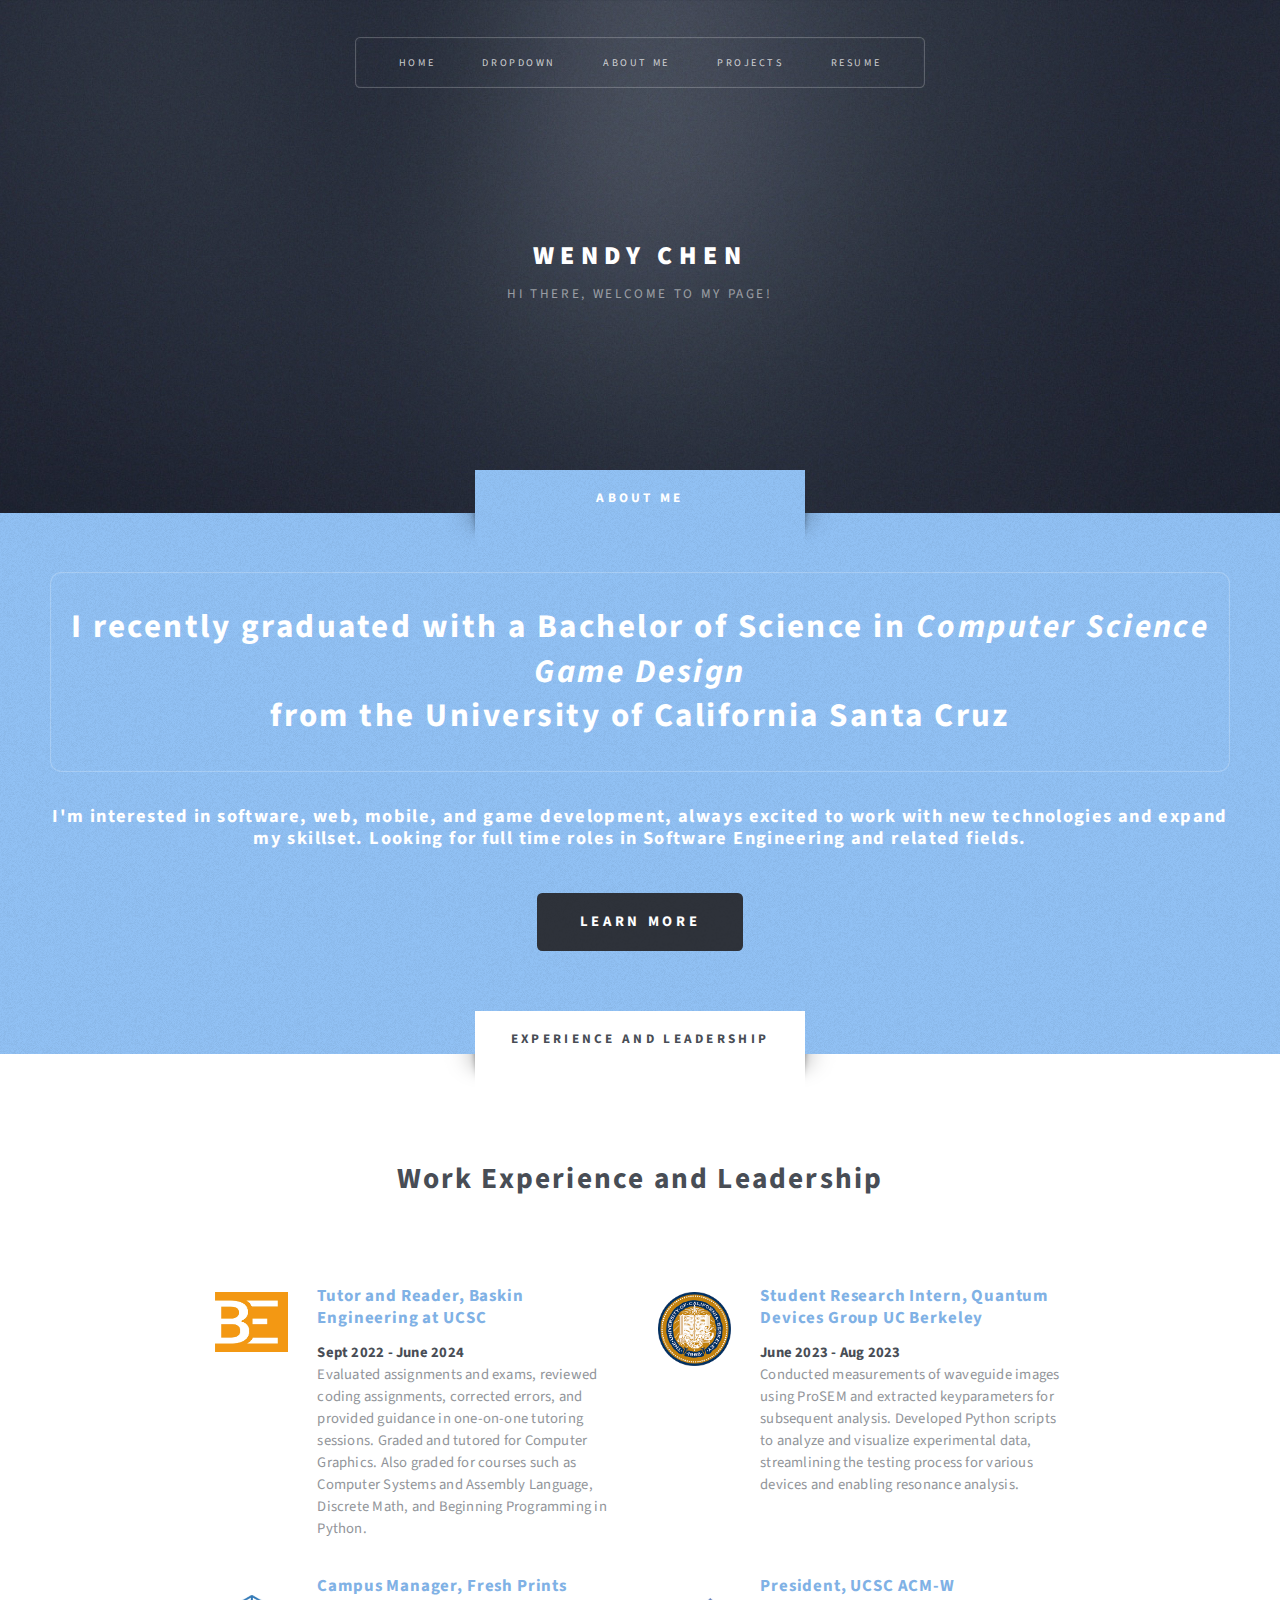
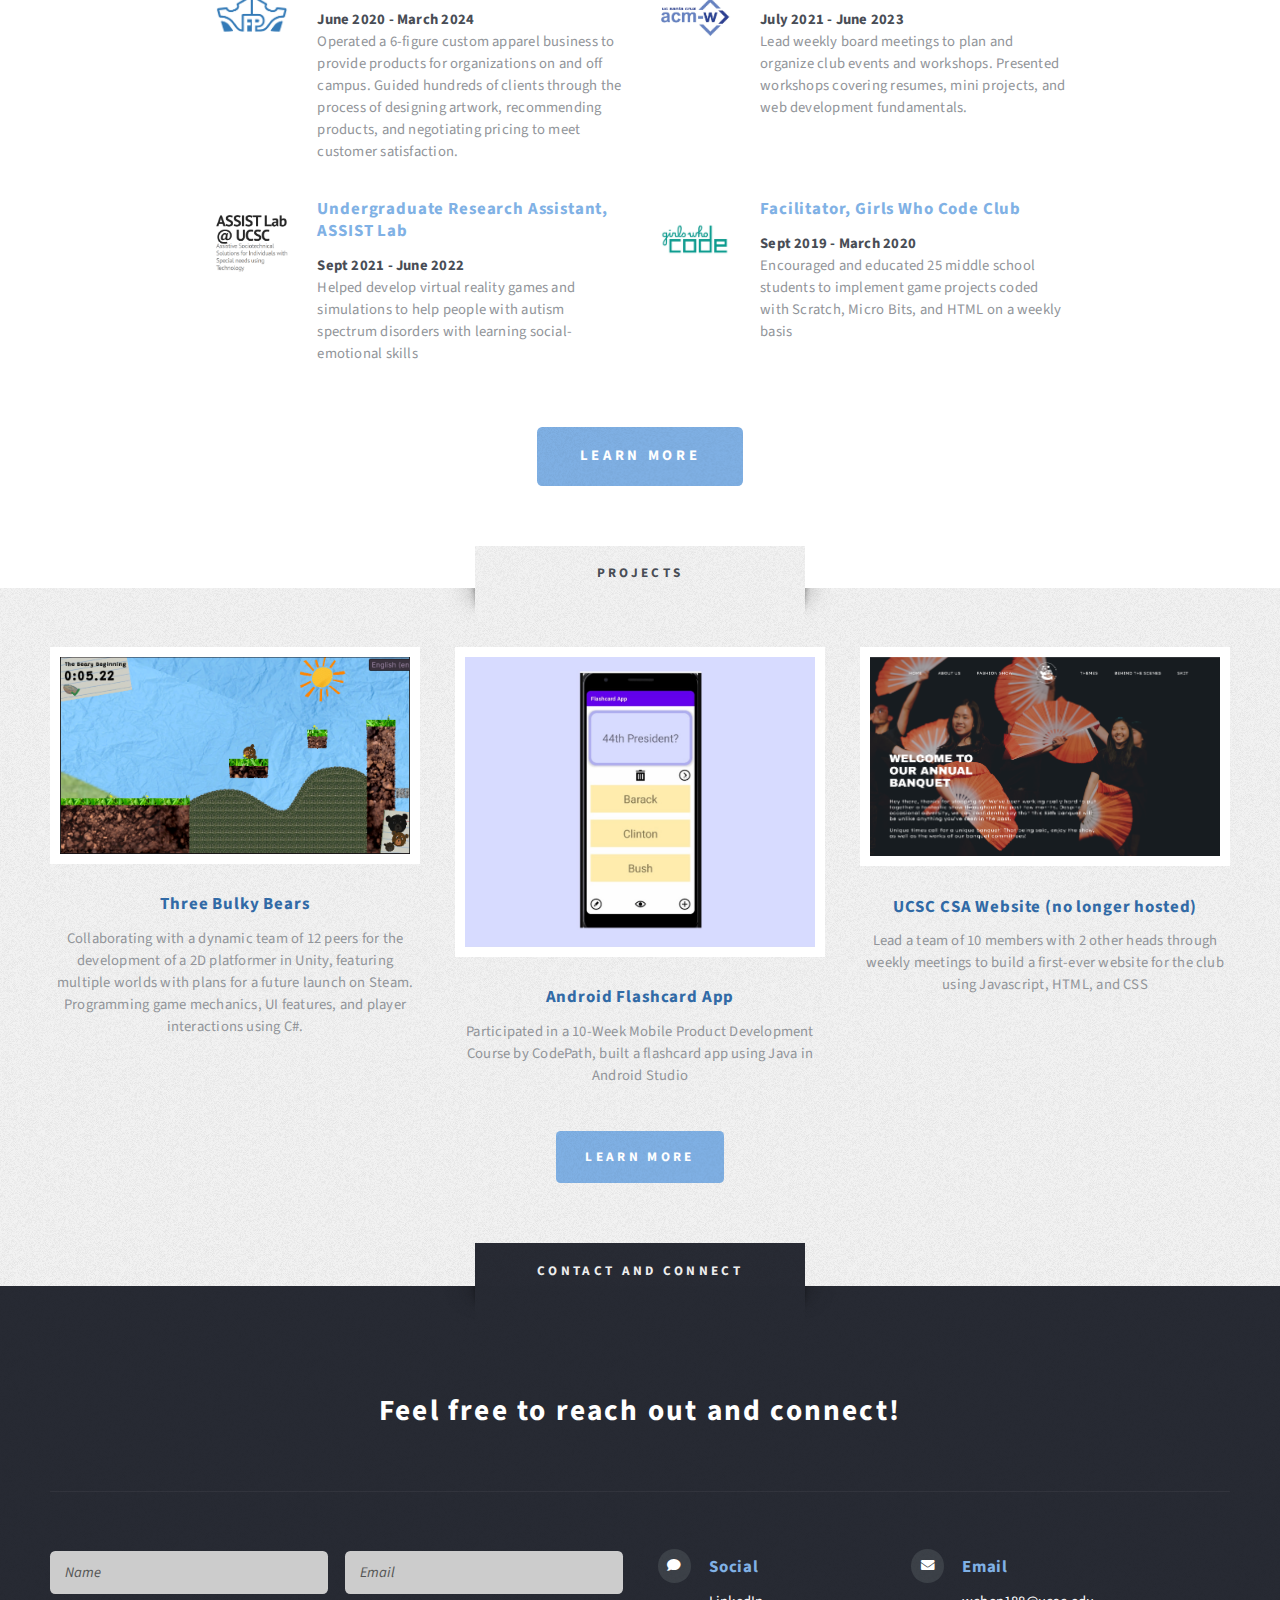
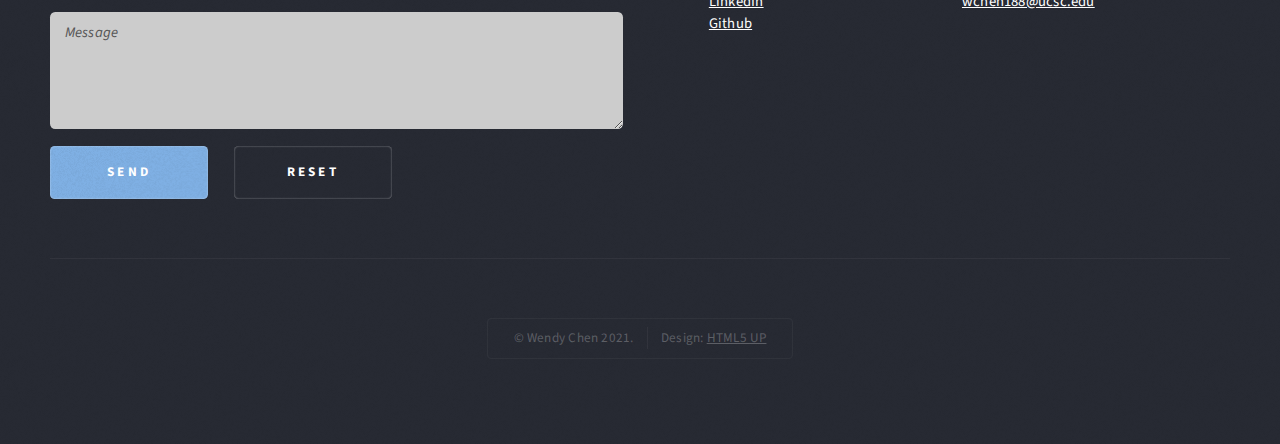
<file: index.html>
<!DOCTYPE HTML>
<!--
	Escape Velocity by HTML5 UP
	html5up.net | @ajlkn
	Free for personal and commercial use under the CCA 3.0 license (html5up.net/license)
-->
<html>
	<head>
		<title>Wendy Chen</title>
		<meta charset="utf-8" />
		<meta name="viewport" content="width=device-width, initial-scale=1, user-scalable=no" />
		<link rel="stylesheet" href="assets/css/main.css" />
	</head>
	<body class="homepage is-preload">
		<div id="page-wrapper">

			<!-- Header -->
				<section id="header" class="wrapper">

					<!-- Logo -->
						<div id="logo">
							<h1><a href="index.html">Wendy Chen</a></h1>
							<p>Hi there, welcome to my page!</p>
						</div>

					<!-- Nav -->
						<nav id="nav">
							<ul>
								<li class="current"><a href="index.html">Home</a></li>
								<li>
									<a href="#">Dropdown</a>
									<ul>
										<li><a href="./index.html">Home</a></li>
										<li><a href="./about.html">About Me</a></li>
										<!-- <li><a href="#">Photos</a></li> -->
										<li>
											<a href="./projects.html">Projects</a>
											<ul>
												<!-- <li><a href="#">Android Flashcard App</a></li>
												<li><a href="#">CSA Website</a></li>
												<li><a href="#">GraceHacks PillBug</a></li> -->
												<!-- <li><a href="#">Etiam nisl</a></li>
												<li><a href="#">Sed feugiat</a></li> -->
											</ul>
										</li>
										<li><a href="./resume.html">Resume</a></li>
									</ul>
								</li>
								<!-- left sidebar = about, right = projects, no = resume -->
								<li><a href="about.html">About Me</a></li> 
								<li><a href="projects.html">Projects</a></li>
								<li><a href="resume.html">Resume</a></li>
							</ul>
						</nav>

				</section>

			<!-- Intro -->
				<section id="intro" class="wrapper style1">
					<div class="title">About Me</div>
					<div class="container">
						<!-- <p class="style1">So in case you were wondering what this is all about ...</p> -->
						<p class="style2">
							I recently graduated with a Bachelor of Science in <i>Computer Science Game Design</i><br class="mobile-hide" />
							from the University of California <a class="nobr">Santa Cruz</a>
						</p>
						<!-- <p class="style3">It's <strong>responsive</strong>, built on <strong>HTML5</strong> and <strong>CSS3</strong>, and released for
						free under the <a href="http://html5up.net/license">Creative Commons Attribution 3.0 license</a>, so use it for any of
						your personal or commercial projects &ndash; just be sure to credit us!</p> -->
						<p class="style1"><strong>I'm interested in software, web, mobile, and game development, always excited to
							work with new technologies and expand my skillset. Looking for full time roles in Software Engineering and related fields.</strong></p>
						<ul class="actions">
							<li><a href="./about.html" class="button style3 large">Learn More</a></li>
						</ul>
					</div>
				</section>

			<!-- Main -->
				<section id="main" class="wrapper style2">
					<div class="title">Experience and Leadership</div>
					<div class="container">

						<!-- Image -->
							<!-- <a href="#" class="image featured">
								<img src="images/pic01.jpg" alt="" />
							</a> -->

						<!-- Features -->
							<section id="features">
								<header class="style1">
									<h2>Work Experience and Leadership</h2>
									<!-- <p>Feugiat dolor nullam orci pretium phasellus justo</p> -->
								</header>
								<div class="feature-list">
									<div class="row">
										<div class="col-6 col-12-medium">
											<!-- <section> -->
												<article class="box post-excerpt">
													<a href="https://engineering.ucsc.edu/" target="_blank" class="image left"><img src="images/baskin.png" width=25px height=60px alt="" /></a>
													<h2 id="wel"><a>Tutor and Reader, Baskin Engineering at UCSC</a></h2>
													<p><b>Sept 2022 - June 2024</b> <br> Evaluated assignments and exams, reviewed coding assignments, corrected errors, and provided guidance in one-on-one tutoring sessions.
														Graded and tutored for Computer Graphics. Also graded for courses such as Computer Systems and Assembly Language, Discrete Math, and Beginning Programming in Python.
													</p>
												</article>
												<!-- <h3 class="icon solid fa-sync"></h3> -->
												
											<!-- </section> -->
										</div>
										<div class="col-6 col-12-medium">
											<!-- <section> -->
													
													<article class="box post-excerpt">
														<a href="https://live-quantum-devices.pantheon.berkeley.edu/" target="_blank" class="image left"><img src="images/ucb.png" alt="" /></a>
														<h2 id="wel"><a>Student Research Intern, Quantum Devices Group UC Berkeley</a></h2>
														<p><b>June 2023 - Aug 2023</b> <br>Conducted measurements of waveguide images using ProSEM and extracted keyparameters for subsequent analysis.
															Developed Python scripts to analyze and visualize experimental data, streamlining the
															testing process for various devices and enabling resonance analysis.
															
														</p>
													</article>
													
												<!-- class="icon fa-comment" -->
												
											<!-- </section> -->
										</div>
										<div class="col-6 col-12-medium">
											<!-- <section> -->
													
													<article class="box post-excerpt">
														<a href="https://www.freshprints.com/home" target="_blank" class="image left"><img src="images/fpcrown.png" alt="" /></a>
														<h2 id="wel"><a>Campus Manager, Fresh Prints</a></h2>
														<p><b>June 2020 - March 2024</b> <br>Operated a 6-figure custom apparel business to provide products for organizations on and off campus.
															Guided hundreds of clients through the process of designing artwork, recommending products, and negotiating pricing to meet customer satisfaction.
														</p>
													</article>
													
												<!-- <h3 class="image left" img src="images/fpcrown.png">Campus Manager, Fresh Prints</h3>  -->
												<!-- class="icon fa-comment" -->
												
											<!-- </section> -->
										</div>
										<div class="col-6 col-12-medium">
											<!-- <section> -->
												<article class="box post-excerpt">
													<a href="https://acm-w.soe.ucsc.edu/" target="_blank" class="image left"><img src="images/acmw.jpg" alt="" /></a>
													<h2 id="wel"><a>President, UCSC ACM-W</a></h2>
													<p><b>July 2021 - June 2023</b> <br>Lead weekly board meetings to plan and organize club events and workshops.
														Presented workshops covering resumes, mini projects, and web development fundamentals.
													</p>
												</article>
												<!-- <h3 class="icon solid fa-sync"></h3> -->
												
											<!-- </section> -->
										</div>
										<div class="col-6 col-12-medium">
											<!-- <section> -->
												<article class="box post-excerpt">
													<a href="https://assist.soe.ucsc.edu/" target="_blank" class="image left"><img src="images/assist.png" alt="" /></a>
													<h2 id="wel"><a>Undergraduate Research Assistant, ASSIST Lab</a></h2>
													<p><b>Sept 2021 - June 2022</b> <br>Helped develop virtual reality games and simulations to help people with autism spectrum disorders with learning social-emotional skills
													</p>
												</article>
												<!-- <h3 class="icon fa-image">Undergraduate Research Assistant, ASSIST Lab</h3> -->
												
											<!-- </section> -->
										</div>
										
										<div class="col-6 col-12-medium">
											<!-- <section> -->
												<article class="box post-excerpt">
													<a href="https://girlswhocode.com/programs/clubs-program" target="_blank" class="image left"><img src="images/gwc.jpg" alt="" /></a>
													<h2 id="wel"><a>Facilitator, Girls Who Code Club</a></h2>
													<p><b>Sept 2019 - March 2020</b> <br>Encouraged and educated 25 middle school students to implement game projects
														coded with Scratch, Micro Bits, and HTML on a weekly basis
													</p>
												</article>
												<!-- <h3 class="icon solid fa-wrench">Facilitator, Girls Who Code</h3> -->
												
											<!-- </section> -->
										</div>
										<!-- <div class="col-6 col-12-medium">
											<section>
												<h3 class="icon solid fa-cog">Website Committee Head</h3>
												<p>Eget mattis at, laoreet vel et velit aliquam diam ante, aliquet sit amet vulputate et magna feugiat laoreet vel velit lorem.</p>
											</section>
										</div> -->
										<!-- <div class="col-6 col-12-medium">
											<section>
												<h3 class="icon solid fa-check">Fundraising Chair, SWE</h3>
												<p>Eget mattis at, laoreet vel et velit aliquam diam ante, aliquet sit amet vulputate et magna feugiat laoreet vel velit lorem.</p>
											</section>
										</div> -->
									</div>
								</div>
								<ul class="actions special">
									<li><a href="./about.html" class="button style1 large">Learn More</a></li>
									<!-- <li><a href="#" class="button style2 large">More Info</a></li> -->
								</ul>
							</section>

					</div>
				</section>

			<!-- Highlights -->
				<section id="highlights" class="wrapper style3">
					<div class="title">Projects</div>
					<div class="container">
						<div class="row aln-center">
							<div class="col-4 col-12-medium">
								<section class="highlight">
									<a href="https://store.steampowered.com/app/2957270/Three_Bulky_Bears/" class="image featured"><img src="images/3bb.png" alt="" /></a>
									<h3><a href="https://store.steampowered.com/app/2957270/Three_Bulky_Bears/">Three Bulky Bears</a></h3>
									<p> Collaborating with a dynamic team of 12 peers for the development of a 2D platformer
										in Unity, featuring multiple worlds with plans for a future launch on Steam.
										Programming game mechanics, UI features, and player interactions using C#.
										</p>
									<ul class="actions">
										<!-- <li><a href="#" class="button style1">Learn More</a></li> -->
									</ul>
								</section>
							</div>
							<div class="col-4 col-12-medium">
								<section class="highlight">
									<a class="image featured"><img src="images/flash-app.jpg" alt="" /></a> 
									<h3>Android Flashcard App</h3> 
									<!-- add <a href="#"></a> to link the text^, orig pic02-->
									<p>Participated in a 10-Week Mobile Product Development Course by CodePath, built
										a flashcard app using Java in Android Studio</p>
									<ul class="actions">
										<li><a href="./projects.html" class="button style1">Learn More</a></li>
									</ul>
								</section>
							</div>
							<div class="col-4 col-12-medium">
								<section class="highlight">
									<a href="https://banquet-website.herokuapp.com/" target="_blank" class="image featured"><img src="images/csa.png" alt="" /></a>
									<h3>UCSC CSA Website (no longer hosted)</h3>
									<p>Lead a team of 10 members with 2 other heads through weekly meetings to build
										a first-ever website for the club using Javascript, HTML, and CSS
										</p>
									<ul class="actions">
										<!-- <br><li><a href="./projects.html" class="button style1">Learn More</a></li> -->
									</ul>
								</section>
							</div>
							<!--<div class="col-4 col-12-medium">
								<section class="highlight">
									<a href="#" class="image featured"><img src="images/reg.jpeg" alt="" /></a>
									<h3><a href="#">Gracehacks PillBug Project</a></h3>
									<p> Collaborated with 3 team members in Repl.it to build a mobile healthcare app using Python and Kivy
										that reminds the user to take and refill their prescriptions through a series of customizable alerts</p>
									<ul class="actions"> -->
										<!-- <li><a href="#" class="button style1">Learn More</a></li> -->
									<!--</ul>
								</section>
							</div> -->
						</div>
					</div>
				</section>

			<!-- Footer -->
				<section id="footer" class="wrapper">
					<div class="title">Contact and Connect</div>
					<div class="container">
						<header class="style1">
							<h2>Feel free to reach out and connect!</h2>
							<!-- <p>
								Sed turpis tortor, tincidunt sed ornare in metus porttitor mollis nunc in aliquet.<br />
								Nam pharetra laoreet imperdiet volutpat etiam feugiat.
							</p> -->
						</header>
						<div class="row">
							<div class="col-6 col-12-medium">

								<!-- Contact Form -->
									<section>
										<form method="post" action="https://formspree.io/f/mayaajwl">
											<div class="row gtr-50">
												<div class="col-6 col-12-small">
													<input type="text" name="name" id="contact-name" placeholder="Name" />
												</div>
												<div class="col-6 col-12-small">
													<input type="text" name="email" id="contact-email" placeholder="Email" />
												</div>
												<div class="col-12">
													<textarea name="message" id="contact-message" placeholder="Message" rows="4"></textarea>
												</div>
												<div class="col-12">
													<ul class="actions">
														<li><input type="submit" class="style1" value="Send" /></li>
														<li><input type="reset" class="style2" value="Reset" /></li>
													</ul>
												</div>
											</div>
										</form>
									</section>

							</div>
							<div class="col-6 col-12-medium">

								<!-- Contact -->
									<section class="feature-list small">
										<div class="row">
											<!-- <div class="col-6 col-12-small">
												<section>
													<h3 class="icon solid fa-home">Mailing Address</h3>
													<p>
														Untitled Corp<br />
														1234 Somewhere Rd<br />
														Nashville, TN 00000
													</p>
												</section>
											</div> -->
											<div class="col-5 col-12-small">
												<section>
													<h3 class="icon solid fa-comment">Social</h3>
													<p>
														<!-- <a href="#">@untitled-corp</a><br /> -->
														<a href="https://www.linkedin.com/in/wendy-chenn/" target="_blank">LinkedIn</a><br />
														<a href="https://github.com/wendychen0" target="_blank">Github</a>
													</p>
												</section>
											</div>
											<div class="col-5 col-12-small">
												<section>
													<h3 class="icon solid fa-envelope">Email</h3>
													<p>
														<a href="mailto:wchen188@ucsc.edu">wchen188@ucsc.edu</a>
													</p>
												</section>
											</div>
											<!-- <div class="col-6 col-12-small">
												<section>
													<h3 class="icon solid fa-phone">Phone</h3>
													<p>
														(000) 555-0000
													</p>
												</section>
											</div> -->
										</div>
									</section>

							</div>
						</div>
						<div id="copyright">
							<ul>
								<li>&copy; Wendy Chen 2021.</li><li>Design: <a href="http://html5up.net">HTML5 UP</a></li>
							</ul>
						</div>
					</div>
				</section>

		</div>

		<!-- Scripts -->
			<script src="assets/js/jquery.min.js"></script>
			<script src="assets/js/jquery.dropotron.min.js"></script>
			<script src="assets/js/browser.min.js"></script>
			<script src="assets/js/breakpoints.min.js"></script>
			<script src="assets/js/util.js"></script>
			<script src="assets/js/main.js"></script>

	</body>
</html>
</file>
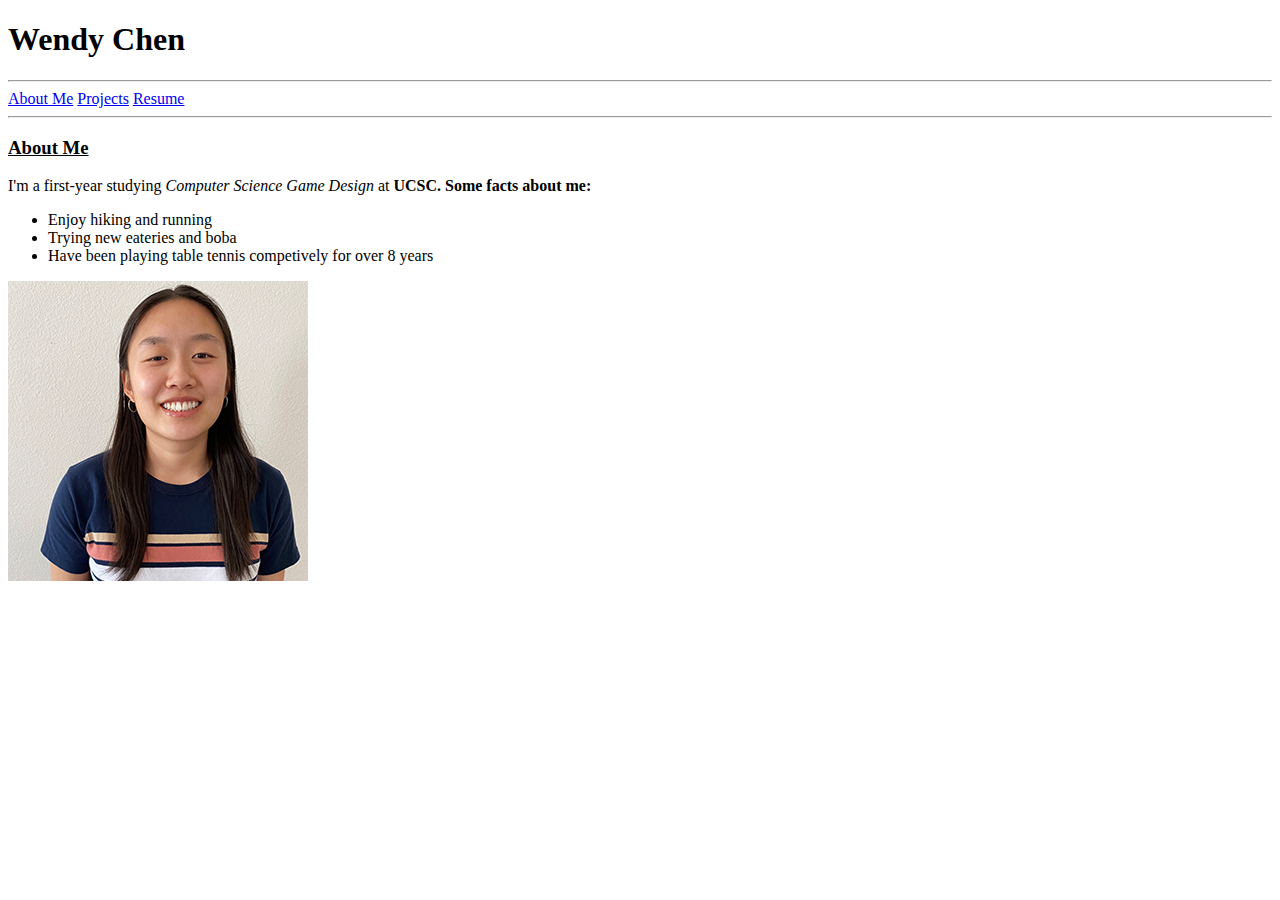
<file: Pages/index.html>
<!DOCTYPE html>
<html>
    <head>
        <title>Wendy's Website</title>
    </head>
    <body>
        <div class="heading">
            <h1>Wendy Chen</h1>
        </div>
        <hr>
        <div class="navigation">
            <nav>
                <a href="./index.html">About Me</a>
                <a href="./projects.html">Projects</a>
                <a href="./resume.html">Resume</a>
            </nav>
        </div>
        <hr>
        <div class="subheading">
            <h3><u>About Me</u></h3>
        </div>
        <div class="information">
            <p>I'm a first-year studying <em>Computer Science Game Design</em> at <strong>UCSC. Some facts about me:</strong></p>
            <ul>
                <li>Enjoy hiking and running</li>
                <li>Trying new eateries and boba</li>
                <li>Have been playing table tennis competively for over 8 years</li>
            </ul>
            <a href="https://www.linkedin.com/in/wendy-chenn/" target="_blank"></a><img src="../Images/me.jpg" alt="Picture"> 
        </div>
    </body>
</html>
</file>
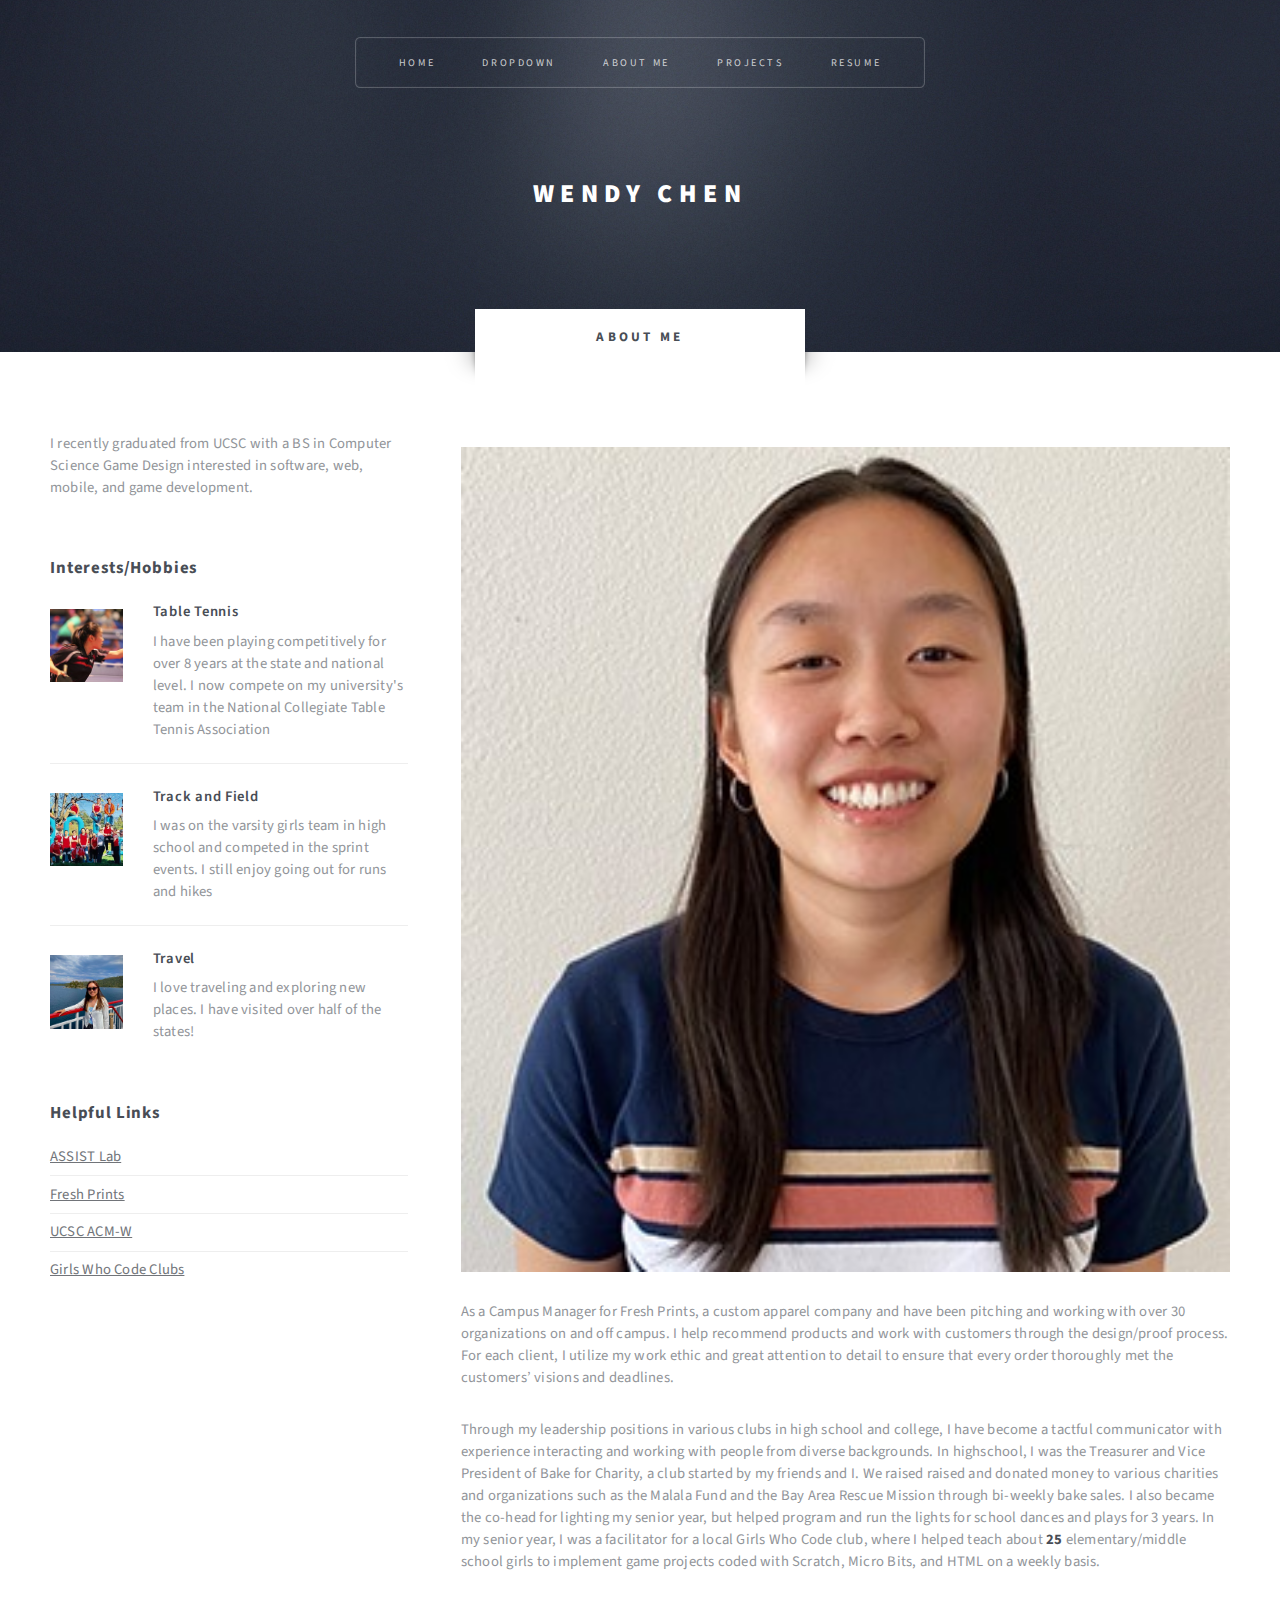
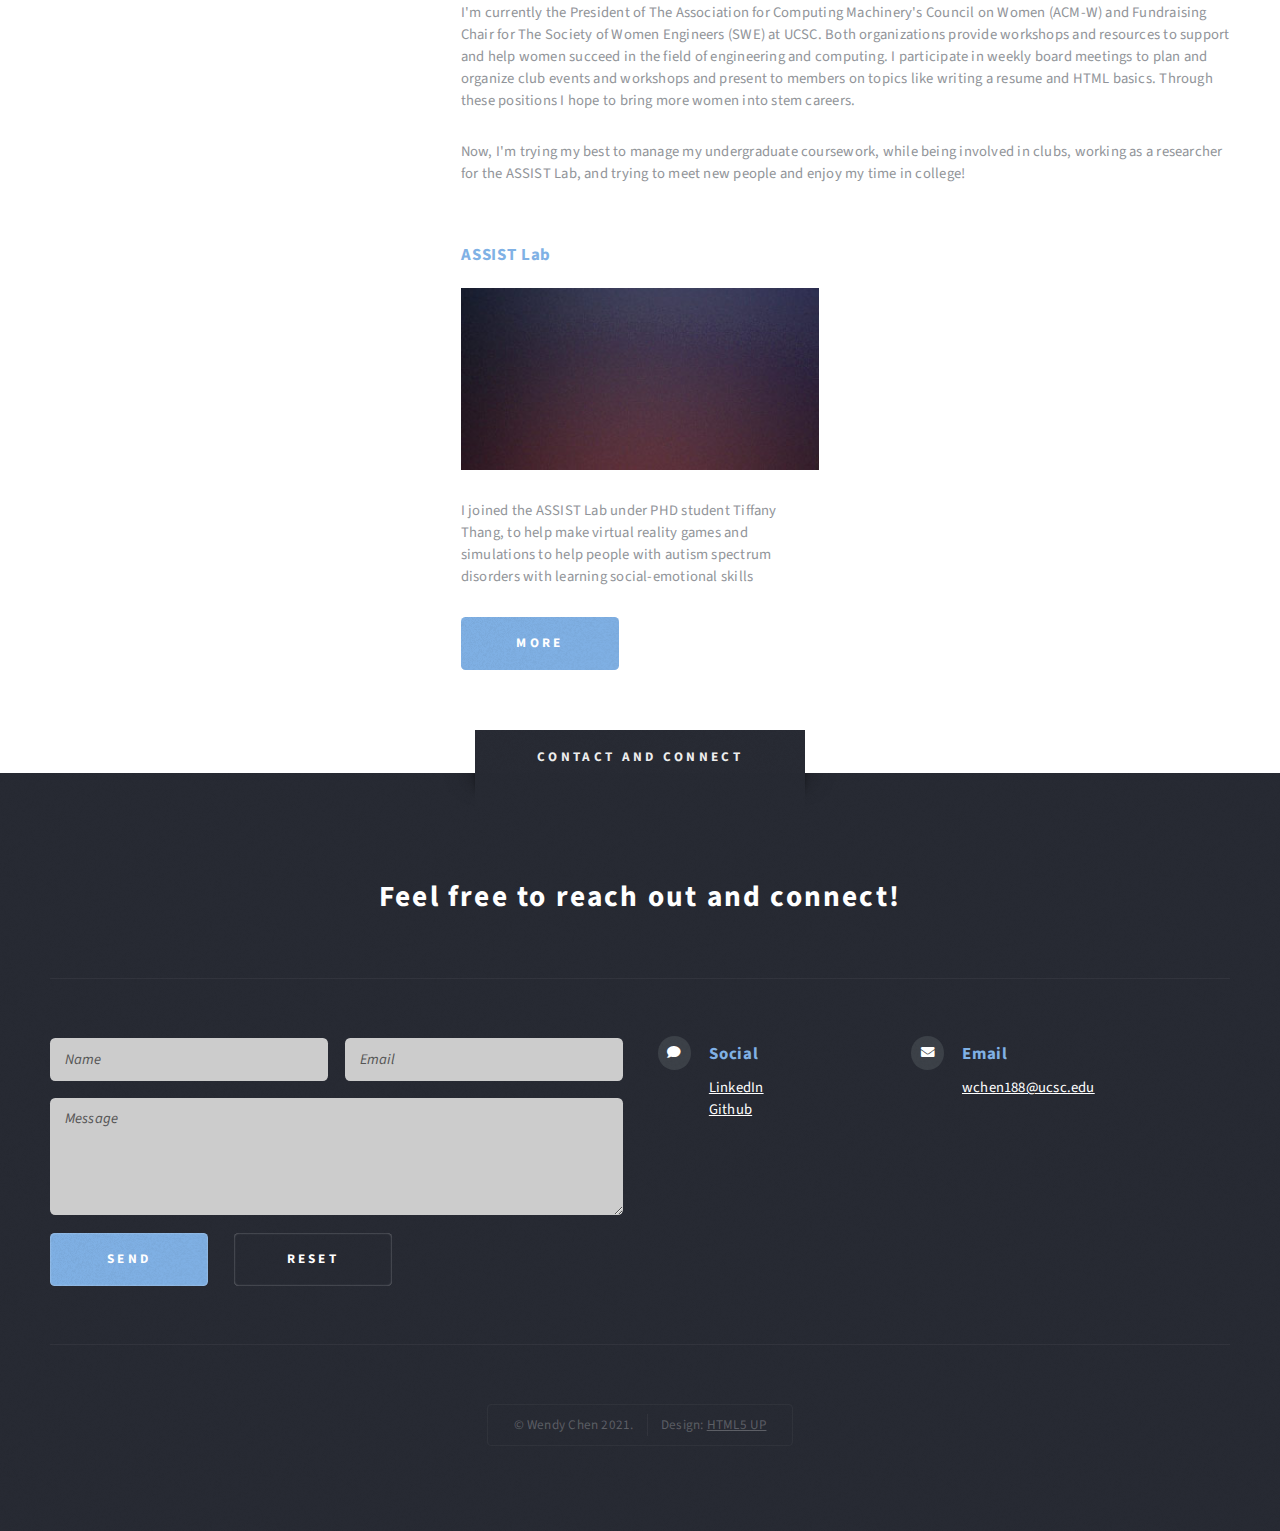
<file: about.html>
<!DOCTYPE HTML>
<!--
	Escape Velocity by HTML5 UP
	html5up.net | @ajlkn
	Free for personal and commercial use under the CCA 3.0 license (html5up.net/license)
-->
<html>
	<head>
		<title>About - Wendy Chen</title>
		<meta charset="utf-8" />
		<meta name="viewport" content="width=device-width, initial-scale=1, user-scalable=no" />
		<link rel="stylesheet" href="assets/css/main.css" />
	</head>
	<body class="left-sidebar is-preload">
		<div id="page-wrapper">

			<!-- Header -->
				<section id="header" class="wrapper">

					<!-- Logo -->
						<div id="logo">
							<h1><a href="index.html">Wendy Chen</a></h1>
							<!-- <p>A free responsive site template by HTML5 UP</p> -->
						</div>

					<!-- Nav -->
						<nav id="nav">
							<ul>
								<li><a href="index.html">Home</a></li>
								<li>
									<a href="#">Dropdown</a>
									<ul>
										<li><a href="./index.html">Home</a></li>
										<li><a href="./about.html">About Me</a></li>
										<!-- <li><a href="#">Photos</a></li> -->
										<li>
											<a href="./projects.html">Projects</a>
											<ul>
												<!-- <li><a href="#">Android Flashcard App</a></li>
												<li><a href="#">CSA Website</a></li>
												<li><a href="#">GraceHacks PillBug</a></li> -->
												<!-- <li><a href="#">Etiam nisl</a></li>
												<li><a href="#">Sed feugiat</a></li> -->
											</ul>
										</li>
										<li><a href="./resume.html">Resume</a></li>
									</ul>
								</li>
								<li class="current"><a href="about.html">About Me</a></li>
								<li><a href="projects.html">Projects</a></li>
								<li><a href="resume.html">Resume</a></li>
							</ul>
						</nav>

				</section>

			<!-- Main -->
				<section id="main" class="wrapper style2">
					<div class="title">About Me</div>
					<div class="container">
						<div class="row gtr-150">
							<div class="col-4 col-12-medium">

								<!-- Sidebar -->
									<div id="sidebar">
										<section class="box">
											<header>
												<!-- <h2>Hello!</h2> -->
											</header>
											<p>I recently graduated from UCSC with a BS in Computer Science Game Design 
												interested in software, web, mobile, and game development. 
												<!-- I'm always excited to -->
												<!-- work with new technologies and expand my skillset. -->
											</p>
											<!-- <a href="#" class="button style1">Learn More</a> -->
										</section>
										<section class="box">
											<header>
												<h2>Interests/Hobbies</h2>
											</header>
											<ul class="style2">
												<li>
													<article class="box post-excerpt">
														<a class="image left"><img src="images/ttsquare.jpg" alt="" /></a>
														<h3><a>Table Tennis</a></h3>
														<p>I have been playing competitively for over 8 years at the state and national level.
															I now compete on my university's team in the National Collegiate Table Tennis Association 
														</p>
													</article>
												</li>
												<li>
													<article class="box post-excerpt">
														<a class="image left"><img src="images/t&fsq.jpg" alt="" /></a>
														<h3><a href="#">Track and Field</a></h3>
														<p>I was on the varsity girls team in high school and competed in the sprint events. 
															I still enjoy going out for runs and hikes
														</p>
													</article>
												</li>
												<li>
													<article class="box post-excerpt">
														<a class="image left"><img src="images/travel.jpg" alt="" /></a>
														<h3><a href="#">Travel</a></h3>
														<p>I love traveling and exploring new places. I have visited over half of the states! 
															</p>
													</article>
												</li>
											</ul>
											<!-- <a href="#" class="button style1">Photos</a> -->
										</section>
										<section class="box">
											<header>
												<h2>Helpful Links</h2>
											</header>
											<ul class="style3">
												<li><a href="https://assist.soe.ucsc.edu/" target="_blank">ASSIST Lab</a></li>
												<li><a href="https://www.freshprints.com/home" target="_blank">Fresh Prints</a></li>
												<li><a href="https://acm-w.soe.ucsc.edu/" target="_blank">UCSC ACM-W</a></li>
												<li><a href="https://girlswhocode.com/programs/clubs-program" target="_blank">Girls Who Code Clubs</a></li>
												<!-- <li><a href="#">Turpis vel leo accumsan aliquet</a></li> -->
												<!-- <li><a href="#">Dapibus mi fermentum fusce non</a></li>
												<li><a href="#">Arcu laoreet sapien tempus</a></li>
												<li><a href="#">Nulla iaculis egestas varius</a></li>
												<li><a href="#">Augue massa feugiat quam pretium</a></li>
												<li><a href="#">Orci sem vel libero cras nisi odio</a></li>
												<li><a href="#">Sed hendrerit massa nam mattis</a></li> -->
											</ul>
										</section>
									</div>

							</div>
							<div class="col-8 col-12-medium imp-medium">

								<!-- Content -->
									<div id="content">
										<article class="box post">
											<header class="style1">
												<!-- <h2>Working as an undergraduate research assistant and am always open to opportunities to work with new technologies and expand my skillset</h2> -->
												<!-- <p>Working as an undergraduate research assistant and am open to opportunities to apply my experience and learn more</p> -->
											</header>
											<a href="https://www.linkedin.com/in/wendy-chenn/" target="_blank" class="image featured">
												<img src="./images/wendy.jpg" id="avatar" alt="Picture" />
											</a>
											<p>As a Campus Manager for Fresh Prints, a custom apparel company and 
											have been pitching and working with over 30 organizations on and off campus. I help recommend 
											products and work with customers through the design/proof process. For each client, I utilize my work ethic
											and great attention to detail to ensure that every order thoroughly met the customers’ visions 
											and deadlines. 
											<!-- Last year, I launched a wildfire relief fundraiser for UCSC, raising over <b>$1600</b> and was featured on my school’s  -->
											<!-- <a href="https://www.instagram.com/p/CGA8-KeBtj_/">Instagram</a>, Facebook, LinkedIn, and Twitter.</p> -->
											<p> Through my leadership positions in various clubs in high school and college, I have become 
											a tactful communicator with experience interacting and working with people from diverse backgrounds.
											In highschool, I was the Treasurer and Vice President of Bake for Charity, a club started by
											my friends and I. We raised raised and donated money to various charities and organizations such as the
											Malala Fund and the Bay Area Rescue Mission through bi-weekly bake sales. I also became the co-head for lighting my senior year,								 
											but helped program and run the lights for school dances and plays for 3 years.
											In my senior year, I was a facilitator for a local Girls Who Code club, where I helped teach about <b>25</b>
											elementary/middle school girls to implement game projects coded with Scratch, Micro Bits, and HTML
											on a weekly basis.											
											</p>
											<p>I'm currently the President of The Association for Computing Machinery's Council on Women (ACM-W) and 
											Fundraising Chair for The Society of Women Engineers (SWE) at UCSC. Both organizations 
											provide workshops and resources to support and help women succeed in the field of engineering
											and computing. I participate in weekly board meetings to plan and organize club events and workshops
											and present to members on topics like writing a resume and HTML basics.
											Through these positions I hope to bring more women into stem careers.</p>
											<p>Now, I'm trying my best to manage my undergraduate coursework, while being
											involved in clubs, working as a researcher for the ASSIST Lab, and trying to meet new  
											people and enjoy my time in college! </p>
										</article>
										<div class="row gtr-150">
											<div class="col-6 col-12-small">
												<section class="box">
													<header>
														<h2 id="wel">ASSIST Lab</h2>
													</header>
													<a href="#" class="image featured"><img src="images/pic05.jpg" alt="" /></a>
													<p>I joined the ASSIST Lab under PHD student Tiffany Thang,
													to help make virtual reality games and simulations to help people with
													autism spectrum disorders with learning social-emotional skills</p>
													<a href="#" class="button style1">More</a>
												</section>
											</div>
											<!-- <div class="col-6 col-12-small">
												<section class="box">
													<header>
														<h2 id="wel">Magna pulvinar tempus</h2>
													</header>
													<a href="#" class="image featured"><img src="images/pic06.jpg" alt="" /></a>
													<p>Rutrum bibendum. Proin pellentesque diam non ligula commodo tempor. Vivamus
													eget urna nibh. Curabitur non fringilla nisl. Donec accumsan interdum nisi, quis
													tempus.</p>
													<a href="#" class="button style1">More</a>
												</section>
											</div> -->
										</div>
									</div>

							</div>
						</div>
					</div>
				</section>

			<!-- Highlights -->
				<!-- <section id="highlights" class="wrapper style3">
					<div class="title">The Endorsements</div>
					<div class="container">
						<div class="row aln-center">
							<div class="col-4 col-12-medium">
								<section class="highlight">
									<a href="#" class="image featured"><img src="images/pic02.jpg" alt="" /></a>
									<h3><a href="#">Aliquam diam consequat</a></h3>
									<p>Eget mattis at, laoreet vel amet sed velit aliquam diam ante, dolor aliquet sit amet vulputate mattis amet laoreet lorem.</p>
									<ul class="actions">
										<li><a href="#" class="button style1">Learn More</a></li>
									</ul>
								</section>
							</div>
							<div class="col-4 col-12-medium">
								<section class="highlight">
									<a href="#" class="image featured"><img src="images/pic03.jpg" alt="" /></a>
									<h3><a href="#">Nisl adipiscing sed lorem</a></h3>
									<p>Eget mattis at, laoreet vel amet sed velit aliquam diam ante, dolor aliquet sit amet vulputate mattis amet laoreet lorem.</p>
									<ul class="actions">
										<li><a href="#" class="button style1">Learn More</a></li>
									</ul>
								</section>
							</div>
							<div class="col-4 col-12-medium">
								<section class="highlight">
									<a href="#" class="image featured"><img src="images/pic04.jpg" alt="" /></a>
									<h3><a href="#">Mattis tempus lorem</a></h3>
									<p>Eget mattis at, laoreet vel amet sed velit aliquam diam ante, dolor aliquet sit amet vulputate mattis amet laoreet lorem.</p>
									<ul class="actions">
										<li><a href="#" class="button style1">Learn More</a></li>
									</ul>
								</section>
							</div>
						</div>
					</div>
				</section> -->

			<!-- Footer -->
				<section id="footer" class="wrapper">
					<div class="title">Contact and Connect</div>
					<div class="container">
						<header class="style1">
							<h2>Feel free to reach out and connect!</h2>
							<!-- <p>
								Sed turpis tortor, tincidunt sed ornare in metus porttitor mollis nunc in aliquet.<br />
								Nam pharetra laoreet imperdiet volutpat etiam feugiat.
							</p> -->
						</header>
						<div class="row">
							<div class="col-6 col-12-medium">

								<!-- Contact Form -->
									<section>
										<form method="post" action="https://formspree.io/f/mayaajwl">
											<div class="row gtr-50">
												<div class="col-6 col-12-small">
													<input type="text" name="name" id="contact-name" placeholder="Name" />
												</div>
												<div class="col-6 col-12-small">
													<input type="text" name="email" id="contact-email" placeholder="Email" />
												</div>
												<div class="col-12">
													<textarea name="message" id="contact-message" placeholder="Message" rows="4"></textarea>
												</div>
												<div class="col-12">
													<ul class="actions">
														<li><input type="submit" class="style1" value="Send" /></li>
														<li><input type="reset" class="style2" value="Reset" /></li>
													</ul>
												</div>
											</div>
										</form>
									</section>

								</div>
								<div class="col-6 col-12-medium">
	
									<!-- Contact -->
										<section class="feature-list small">
											<div class="row">
												<!-- <div class="col-6 col-12-small">
													<section>
														<h3 class="icon solid fa-home">Mailing Address</h3>
														<p>
															Untitled Corp<br />
															1234 Somewhere Rd<br />
															Nashville, TN 00000
														</p>
													</section>
												</div> -->
												<div class="col-5 col-12-small">
													<section>
														<h3 class="icon solid fa-comment">Social</h3>
														<p>
															<!-- <a href="#">@untitled-corp</a><br /> -->
															<a href="https://www.linkedin.com/in/wendy-chenn/" target="_blank">LinkedIn</a><br />
															<a href="https://github.com/wendychen0" target="_blank">Github</a>
														</p>
													</section>
												</div>
												<div class="col-5 col-12-small">
													<section>
														<h3 class="icon solid fa-envelope">Email</h3>
														<p>
															<a href="mailto:wchen188@ucsc.edu">wchen188@ucsc.edu</a>
														</p>
													</section>
												</div>
												<!-- <div class="col-6 col-12-small">
													<section>
														<h3 class="icon solid fa-phone">Phone</h3>
														<p>
															(000) 555-0000
														</p>
													</section>
												</div> -->
											</div>
										</section>
	
								</div>
						</div>
						<div id="copyright">
							<ul>
								<li>&copy; Wendy Chen 2021.</li><li>Design: <a href="http://html5up.net">HTML5 UP</a></li>
							</ul>
						</div>
					</div>
				</section>

		</div>

		<!-- Scripts -->
			<script src="assets/js/jquery.min.js"></script>
			<script src="assets/js/jquery.dropotron.min.js"></script>
			<script src="assets/js/browser.min.js"></script>
			<script src="assets/js/breakpoints.min.js"></script>
			<script src="assets/js/util.js"></script>
			<script src="assets/js/main.js"></script>

	</body>
</html>
</file>
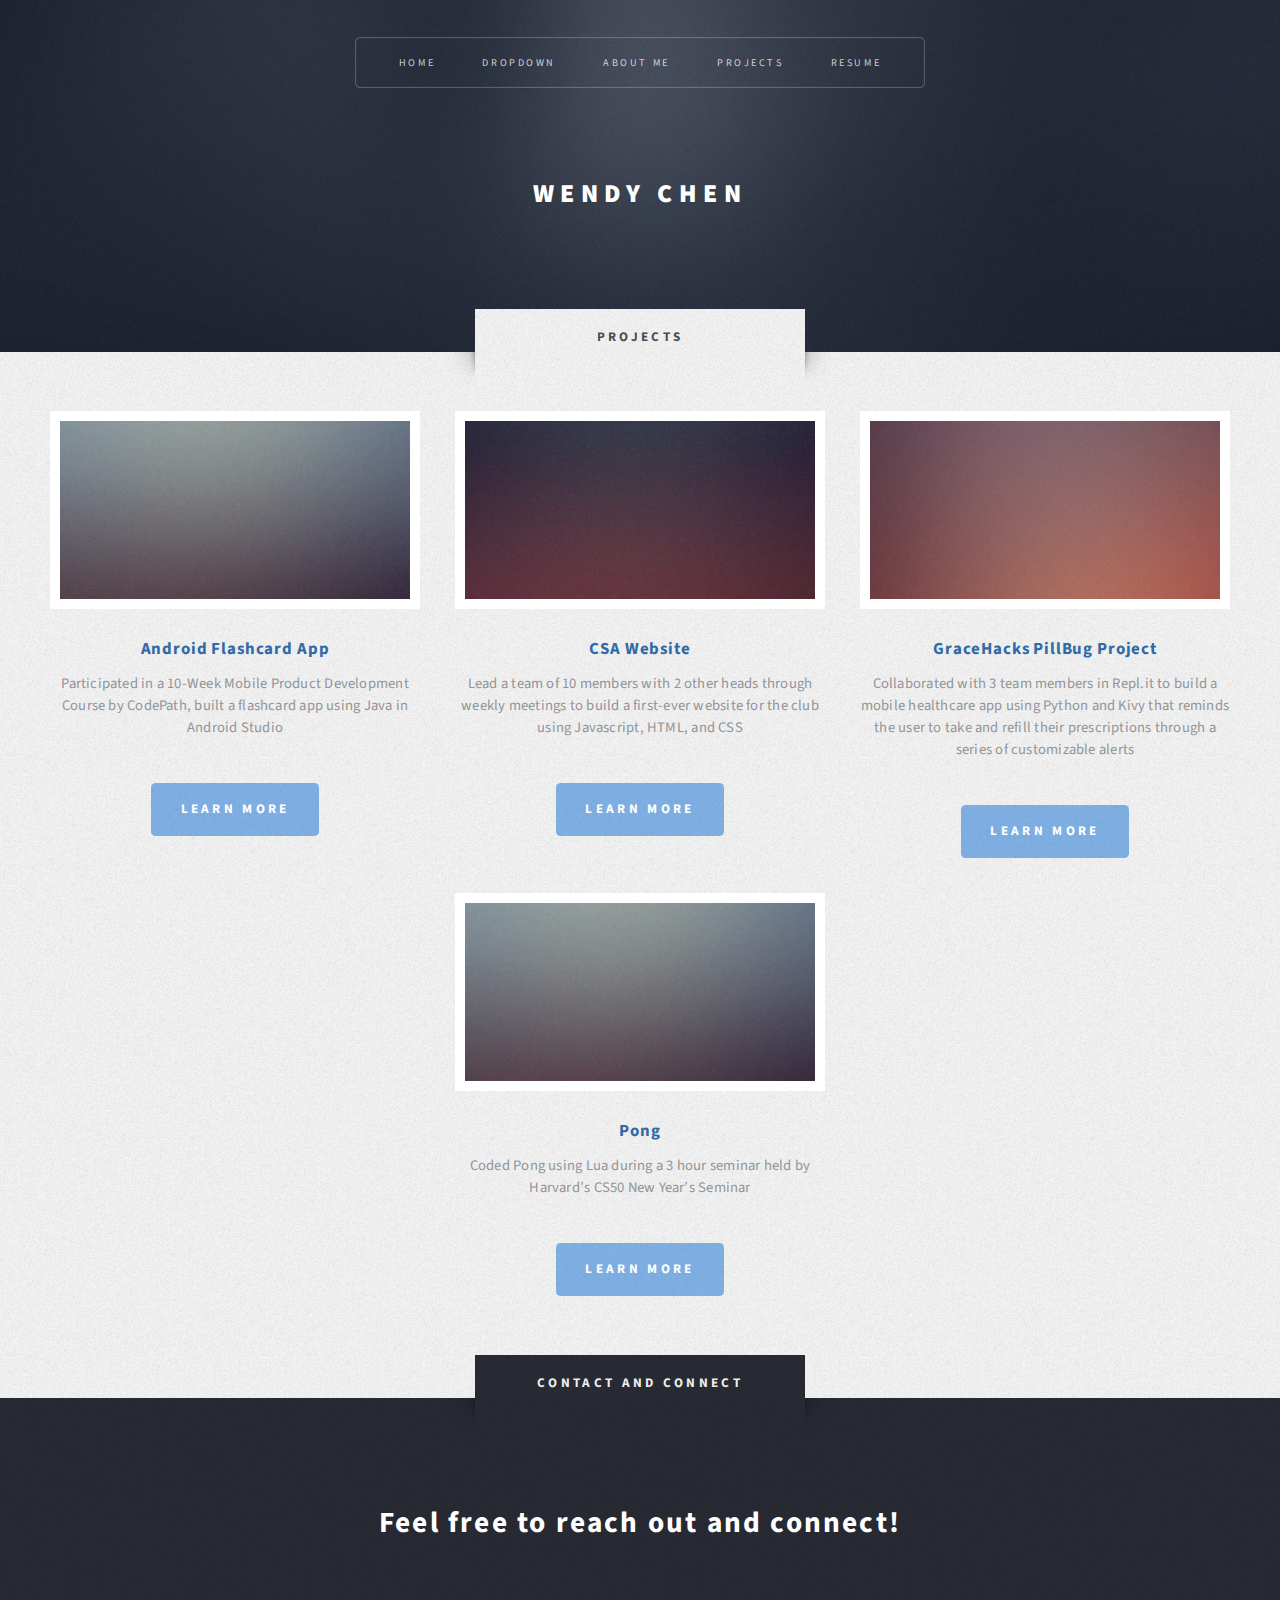
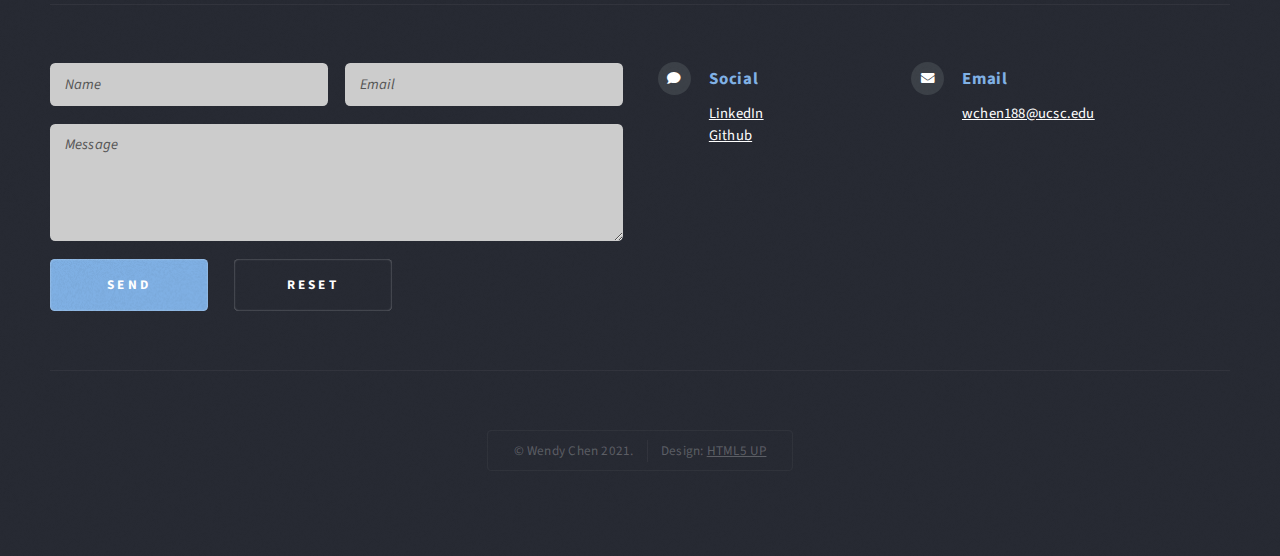
<file: projects.html>
<!DOCTYPE HTML>
<!--
	Escape Velocity by HTML5 UP
	html5up.net | @ajlkn
	Free for personal and commercial use under the CCA 3.0 license (html5up.net/license)
-->
<html>
	<head>
		<title>Projects</title>
		<meta charset="utf-8" />
		<meta name="viewport" content="width=device-width, initial-scale=1, user-scalable=no" />
		<link rel="stylesheet" href="assets/css/main.css" />
	</head>
	<body class="right-sidebar is-preload">
		<div id="page-wrapper">

			<!-- Header -->
				<section id="header" class="wrapper">

					<!-- Logo -->
						<div id="logo">
							<h1><a href="index.html">Wendy Chen</a></h1>
							<!-- <p>A free responsive site template by HTML5 UP</p> -->
						</div>

					<!-- Nav -->
						<nav id="nav">
							<ul>
								<li><a href="index.html">Home</a></li>
								<li>
									<a href="#">Dropdown</a>
									<ul>
										<li><a href="./index.html">Home</a></li>
										<li><a href="./about.html">About Me</a></li>
										<li><a href="#">Photos</a></li>
										<li>
											<a href="./projects.html">Projects</a>
											<ul>
												<!-- <li><a href="#">Android Flashcard App</a></li>
												<li><a href="#">CSA Website</a></li>
												<li><a href="#">GraceHacks PillBug</a></li> -->
												<!-- <li><a href="#">Etiam nisl</a></li>
												<li><a href="#">Sed feugiat</a></li> -->
											</ul>
										</li>
										<li><a href="./resume.html">Resume</a></li>
									</ul>
								</li>
								<li><a href="about.html">About Me</a></li>
								<li class="current"><a href="projects.html">Projects</a></li>
								<li><a href="resume.html">Resume</a></li>
							</ul>
						</nav>

				</section>

			<!-- Main -->
				<!-- <section id="main" class="wrapper style2">
					<div class="title">Projects</div>
					<div class="container">
						<div class="row gtr-150">
							<div class="col-8 col-12-medium"> -->

								<!-- Content -->
									<!-- <div id="content">
										<article class="box post">
											<header class="style1">
												<h2>Lorem ipsum dolor sit amet magna egestas morbi bibendum sed malesuada</h2>
												<p>Tempus feugiat veroeros sed nullam dolore</p>
											</header>
											<a href="#" class="image featured">
												<img src="images/pic01.jpg" alt="" />
											</a>
											<p>Fringilla nisl. Donec accumsan interdum nisi, quis tincidunt felis sagittis eget.
											odio eleifend. Duis commodo fringilla commodo. Aliquam erat volutpat. Vestibulum
											facilisis leo magna. Cras sit amet urna eros, id egestas urna. Quisque aliquam
											tempus euismod. Vestibulum ante ipsum primis in faucibus.</p>
											<p>Phasellus nisl nisl, varius id porttitor sed, pellentesque ac orci. Pellentesque
											habitant morbi tristique senectus et netus et malesuada fames ac turpis egestas. Morbi
											bibendum justo sed mauris vehicula malesuada aliquam elit imperdiet. Aliquam eu nibh
											lorem, eget gravida mi. Duis odio diam, luctus et vulputate vitae, vehicula ac dolor.
											Pellentesque at urna eget tellus lobortis ultrices sed non erat. Donec eget erat non
											magna volutpat malesuada quis eget eros. Nullam sodales cursus sapien, id consequat
											leo suscipit ut. Praesent id turpis vitae turpis pretium ultricies. Vestibulum sit
											amet risus elit.</p>
											<p>Donec consectetur vestibulum dolor et pulvinar. Etiam vel felis enim, at viverra
											ligula. Ut porttitor sagittis lorem, quis eleifend nisi ornare vel. Praesent nec orci
											eget quam rutrum bibendum. Proin pellentesque diam non ligula commodo tempor. Vivamus
											eget urna nibh. Curabitur non fringilla nisl. Donec accumsan interdum nisi, quis
											tincidunt felis sagittis eget. Donec elementum ligula dignissim sem pulvinar non semper
											odio eleifend. Duis commodo fringilla commodo. Aliquam erat volutpat. Vestibulum
											facilisis leo magna. Cras sit amet urna eros, id egestas urna. Quisque aliquam
											tempus euismod. Vestibulum ante ipsum primis in faucibus orci luctus et ultrices
											posuere cubilia.</p>
											<p>Phasellus nisl nisl, varius id porttitor sed, pellentesque ac orci. Pellentesque
											habitant morbi tristique senectus et netus et malesuada fames ac turpis egestas. Morbi
											bibendum justo sed mauris vehicula malesuada aliquam elit imperdiet. Aliquam eu nibh
											lorem, eget gravida mi. Duis odio diam, luctus et vulputate vitae, vehicula ac dolor.
											Pellentesque at urna eget tellus lobortis ultrices sed non erat. Donec eget erat non
											magna volutpat malesuada quis eget eros. Nullam sodales cursus sapien, id consequat
											leo suscipit ut. Praesent id turpis vitae turpis pretium ultricies. Vestibulum sit
											amet risus elit.</p>
										</article>
										<div class="row gtr-150">
											<div class="col-6 col-12-small">
												<section class="box">
													<header>
														<h2>Magna pulvinar tempus</h2>
													</header>
													<a href="#" class="image featured"><img src="images/pic05.jpg" alt="" /></a>
													<p>Rutrum bibendum. Proin pellentesque diam non ligula commodo tempor. Vivamus
													eget urna nibh. Curabitur non fringilla nisl. Donec accumsan interdum nisi, quis
													tempus.</p>
													<a href="#" class="button style1">More</a>
												</section>
											</div>
											<div class="col-6 col-12-small">
												<section class="box">
													<header>
														<h2>Magna pulvinar tempus</h2>
													</header>
													<a href="#" class="image featured"><img src="images/pic06.jpg" alt="" /></a>
													<p>Rutrum bibendum. Proin pellentesque diam non ligula commodo tempor. Vivamus
													eget urna nibh. Curabitur non fringilla nisl. Donec accumsan interdum nisi, quis
													tempus.</p>
													<a href="#" class="button style1">More</a>
												</section>
											</div>
										</div>
									</div>

							</div>
							<div class="col-4 col-12-medium"> -->

								<!-- Sidebar -->
									<!-- <div id="sidebar">
										<section class="box">
											<header>
												<h2>Hello!</h2>
											</header>
											<p>Below are all my projects</p>
											<a href="#" class="button style1">Learn More</a>
										</section>
										<section class="box">
											<header>
												<h2>Vitae turpis consequat</h2>
											</header>
											<ul class="style2">
												<li>
													<article class="box post-excerpt">
														<a href="#" class="image left"><img src="images/pic08.jpg" alt="" /></a>
														<h3><a href="#">Diam odio lorem</a></h3>
														<p>Duis odio diam, luctus et vulputate vitae, vehicula ac dolor. Pellentesque at urna eget tellus sed etiam.</p>
													</article>
												</li>
												<li>
													<article class="box post-excerpt">
														<a href="#" class="image left"><img src="images/pic09.jpg" alt="" /></a>
														<h3><a href="#">Sed duis consequat</a></h3>
														<p>Duis odio diam, luctus et vulputate vitae, vehicula ac dolor. Pellentesque at urna eget tellus sed etiam.</p>
													</article>
												</li>
												<li>
													<article class="box post-excerpt">
														<a href="#" class="image left"><img src="images/pic10.jpg" alt="" /></a>
														<h3><a href="#">Tellus nulla volutpat</a></h3>
														<p>Duis odio diam, luctus et vulputate vitae, vehicula ac dolor. Pellentesque at urna eget tellus sed etiam.</p>
													</article>
												</li>
											</ul>
											<a href="#" class="button style1">Archives</a>
										</section>
										<section class="box">
											<header>
												<h2>Magna diam vehicula</h2>
											</header>
											<ul class="style3">
												<li><a href="#">Nulla iaculis egestas varius</a></li>
												<li><a href="#">Augue massa feugiat quam pretium</a></li>
												<li><a href="#">Orci sem vel libero cras nisi odio</a></li>
												<li><a href="#">Sed hendrerit massa nam mattis</a></li>
												<li><a href="#">Turpis vel leo accumsan aliquet</a></li>
												<li><a href="#">Dapibus mi fermentum fusce non</a></li>
												<li><a href="#">Arcu laoreet sapien tempus</a></li>
												<li><a href="#">Nulla iaculis egestas varius</a></li>
												<li><a href="#">Augue massa feugiat quam pretium</a></li>
												<li><a href="#">Orci sem vel libero cras nisi odio</a></li>
												<li><a href="#">Sed hendrerit massa nam mattis</a></li>
											</ul>
										</section>
									</div>

							</div>
						</div>
					</div>
				</section> -->

			<!-- Highlights -->
				<section id="highlights" class="wrapper style3">
					<div class="title">Projects</div>
					<div class="container">
						<div class="row aln-center">
							<div class="col-4 col-12-medium">
								<section class="highlight">
									<a href="#" class="image featured"><img src="images/pic02.jpg" alt="" /></a>
									<h3><a href="#">Android Flashcard App</a></h3>
									<p>Participated in a 10-Week Mobile Product Development Course by CodePath, built
										a flashcard app using Java in Android Studio</p>
									<ul class="actions">
										<li><a href="#" class="button style1">Learn More</a></li>
									</ul>
								</section>
							</div>
							<div class="col-4 col-12-medium">
								<section class="highlight">
									<a href="#" class="image featured"><img src="images/pic03.jpg" alt="" /></a>
									<h3><a href="#">CSA Website</a></h3>
									<p>Lead a team of 10 members with 2 other heads through weekly meetings to build
										a first-ever website for the club using Javascript, HTML, and CSS</p>
									<ul class="actions">
										<li><a href="#" class="button style1">Learn More</a></li>
									</ul>
								</section>
							</div>
							<div class="col-4 col-12-medium">
								<section class="highlight">
									<a href="#" class="image featured"><img src="images/pic04.jpg" alt="" /></a>
									<h3><a href="#">GraceHacks PillBug Project</a></h3>
									<p> Collaborated with 3 team members in Repl.it to build a mobile healthcare app using Python and Kivy
										that reminds the user to take and refill their prescriptions through a series of customizable alerts</p>
									<ul class="actions">
										<li><a href="#" class="button style1">Learn More</a></li>
									</ul>
								</section>
							</div>
							<div class="col-4 col-12-medium">
								<section class="highlight">
									<a href="#" class="image featured"><img src="images/pic02.jpg" alt="" /></a>
									<h3><a href="#">Pong</a></h3>
									<p>Coded Pong using Lua during a 3 hour seminar held by Harvard’s CS50 New Year’s Seminar</p>
									<ul class="actions">
										<li><a href="#" class="button style1">Learn More</a></li>
									</ul>
								</section>
							</div>
						</div>
					</div>
				</section>

			<!-- Footer -->
				<section id="footer" class="wrapper">
					<div class="title">Contact and Connect</div>
					<div class="container">
						<header class="style1">
							<h2>Feel free to reach out and connect!</h2>
							<!-- <p>
								Sed turpis tortor, tincidunt sed ornare in metus porttitor mollis nunc in aliquet.<br />
								Nam pharetra laoreet imperdiet volutpat etiam feugiat.
							</p> -->
						</header>
						<div class="row">
							<div class="col-6 col-12-medium">

								<!-- Contact Form -->
									<section>
										<form method="post" action="https://formspree.io/f/mayaajwl">
											<div class="row gtr-50">
												<div class="col-6 col-12-small">
													<input type="text" name="name" id="contact-name" placeholder="Name" />
												</div>
												<div class="col-6 col-12-small">
													<input type="text" name="email" id="contact-email" placeholder="Email" />
												</div>
												<div class="col-12">
													<textarea name="message" id="contact-message" placeholder="Message" rows="4"></textarea>
												</div>
												<div class="col-12">
													<ul class="actions">
														<li><input type="submit" class="style1" value="Send" /></li>
														<li><input type="reset" class="style2" value="Reset" /></li>
													</ul>
												</div>
											</div>
										</form>
									</section>

							</div>
							<div class="col-6 col-12-medium">

								<!-- Contact -->
									<section class="feature-list small">
										<div class="row">
											<!-- <div class="col-6 col-12-small">
												<section>
													<h3 class="icon solid fa-home">Mailing Address</h3>
													<p>
														Untitled Corp<br />
														1234 Somewhere Rd<br />
														Nashville, TN 00000
													</p>
												</section>
											</div> -->
											<div class="col-5 col-12-small">
												<section>
													<h3 class="icon solid fa-comment">Social</h3>
													<p>
														<!-- <a href="#">@untitled-corp</a><br /> -->
														<a href="https://www.linkedin.com/in/wendy-chenn/" target="_blank">LinkedIn</a><br />
														<a href="https://github.com/wendychen0" target="_blank">Github</a>
													</p>
												</section>
											</div>
											<div class="col-6 col-12-small">
												<section>
													<h3 class="icon solid fa-envelope">Email</h3>
													<p>
														<a href="mailto:wchen188@ucsc.edu">wchen188@ucsc.edu</a>
													</p>
												</section>
											</div>
											<!-- <div class="col-6 col-12-small">
												<section>
													<h3 class="icon solid fa-phone">Phone</h3>
													<p>
														(000) 555-0000
													</p>
												</section>
											</div> -->
										</div>
									</section>

							</div>
						</div>
						<div id="copyright">
							<ul>
								<li>&copy; Wendy Chen 2021.</li><li>Design: <a href="http://html5up.net">HTML5 UP</a></li>
							</ul>
						</div>
					</div>
				</section>

		</div>

		<!-- Scripts -->
			<script src="assets/js/jquery.min.js"></script>
			<script src="assets/js/jquery.dropotron.min.js"></script>
			<script src="assets/js/browser.min.js"></script>
			<script src="assets/js/breakpoints.min.js"></script>
			<script src="assets/js/util.js"></script>
			<script src="assets/js/main.js"></script>

	</body>
</html>
</file>
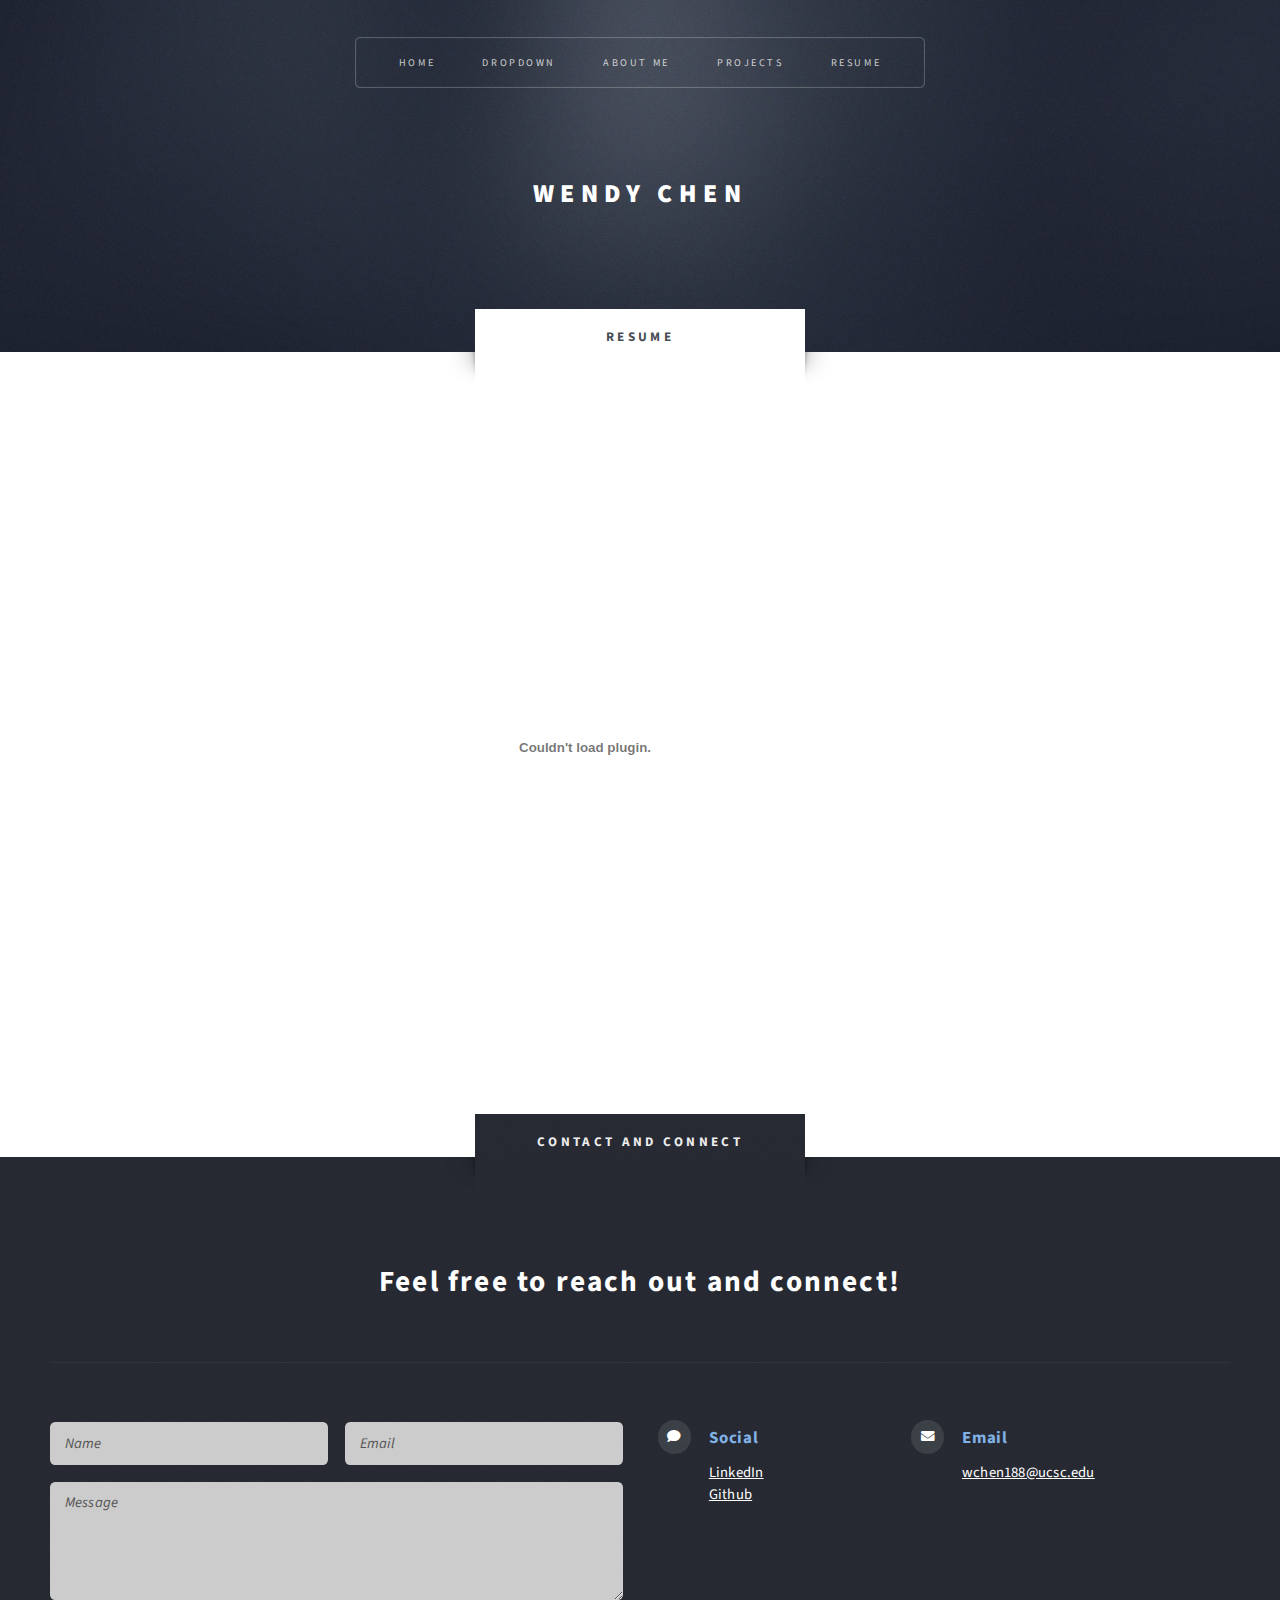
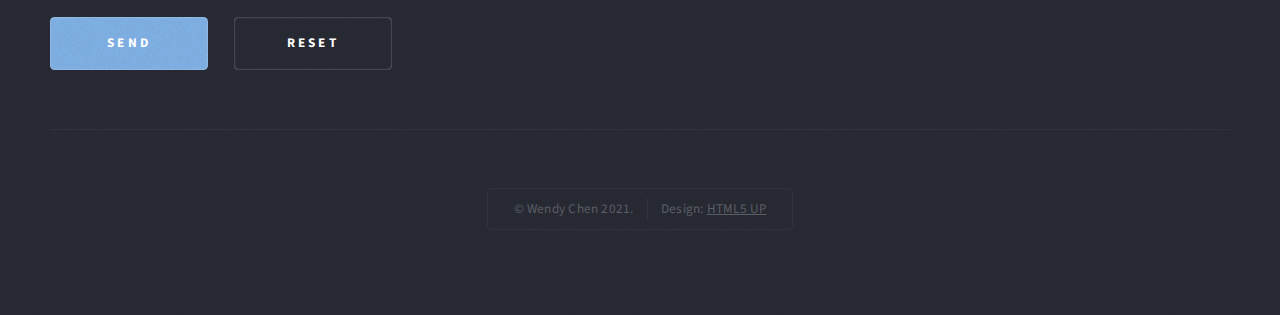
<file: resume.html>
<!DOCTYPE HTML>
<!--
	Escape Velocity by HTML5 UP
	html5up.net | @ajlkn
	Free for personal and commercial use under the CCA 3.0 license (html5up.net/license)
-->
<html>
	
	<head>
		<title>Resume</title>
		<meta charset="utf-8" />
		<meta name="viewport" content="width=device-width, initial-scale=1, user-scalable=no" />
		<link rel="stylesheet" href="assets/css/main.css" />
		
	</head>
	<body class="no-sidebar is-preload">
		<div id="page-wrapper">

			<!-- Header -->
				<section id="header" class="wrapper">

					<!-- Logo -->
						<div id="logo">
							<h1><a href="index.html">Wendy Chen</a></h1>
							<!-- <p>A free responsive site template by HTML5 UP</p> -->
						</div>

					<!-- Nav -->
						<nav id="nav">
							<ul>
								<li><a href="index.html">Home</a></li>
								<li>
									<a href="#">Dropdown</a>
									<ul>
										<li><a href="./index.html">Home</a></li>
										<li><a href="./about.html">About Me</a></li>
										<li><a href="#">Photos</a></li>
										<li>
											<a href="./projects.html">Projects</a>
											<ul>
												<!-- <li><a href="#">Android Flashcard App</a></li>
												<li><a href="#">CSA Website</a></li>
												<li><a href="#">GraceHacks PillBug</a></li> -->
												<!-- <li><a href="#">Etiam nisl</a></li>
												<li><a href="#">Sed feugiat</a></li> -->
											</ul>
										</li>
										<li><a href="./resume.html">Resume</a></li>
									</ul>
								</li>
								<li><a href="about.html">About Me</a></li>
								<li><a href="projects.html">Projects</a></li>
								<li class="current"><a href="resume.html">Resume</a></li>
							</ul>
						</nav>

				</section>

			<!-- Main -->
				<div id="main" class="wrapper style2">
					<div class="title">Resume</div>
					<div class="container">
						

						<!-- Content -->
							<div id="content">
								<article class="box post">
									<header class="style1">
										<!-- <h2>Second year at UCSC studying CS Game Design</h2> -->
										<!-- <p>Tempus feugiat veroeros sed nullam dolore</p> -->
									</header>

									<!-- <a href="#" class="image featured"> -->
										<!-- <img src="images/pic01.jpg" alt="" /> -->
									<!-- </a> -->
									<!-- <p>Resume <a href="https://drive.google.com/file/d/1wHSIYWjS_YWk7ziAdm3fOiL3WEsQSyaK/view?usp=sharing"></a></p> -->
									<div class="resume">
										<embed src="./assets/Wendy_Chen_Resume.pdf" width="90%" height="600" 
										type="application/pdf">
									</div>
									<!-- <object data="./assets/Resume.pdf" margin-left="auto" margin-right="auto"  width="90%" height="600" 
									type="application/pdf"></object> -->
									
									<!-- <p>Fringilla nisl. Donec accumsan interdum nisi, quis tincidunt felis sagittis eget.
									odio eleifend. Duis commodo fringilla commodo. Aliquam erat volutpat. Vestibulum
									facilisis leo magna. Cras sit amet urna eros, id egestas urna. Quisque aliquam
									tempus euismod. Vestibulum ante ipsum primis in faucibus.</p>
									<p>Phasellus nisl nisl, varius id porttitor sed, pellentesque ac orci. Pellentesque
									habitant morbi tristique senectus et netus et malesuada fames ac turpis egestas. Morbi
									bibendum justo sed mauris vehicula malesuada aliquam elit imperdiet. Aliquam eu nibh
									lorem, eget gravida mi. Duis odio diam, luctus et vulputate vitae, vehicula ac dolor.
									Pellentesque at urna eget tellus lobortis ultrices sed non erat. Donec eget erat non
									magna volutpat malesuada quis eget eros. Nullam sodales cursus sapien, id consequat
									leo suscipit ut. Praesent id turpis vitae turpis pretium ultricies. Vestibulum sit
									amet risus elit.</p>
									<p>Donec consectetur vestibulum dolor et pulvinar. Etiam vel felis enim, at viverra
									ligula. Ut porttitor sagittis lorem, quis eleifend nisi ornare vel. Praesent nec orci
									eget quam rutrum bibendum. Proin pellentesque diam non ligula commodo tempor. Vivamus
									eget urna nibh. Curabitur non fringilla nisl. Donec accumsan interdum nisi, quis
									tincidunt felis sagittis eget. Donec elementum ligula dignissim sem pulvinar non semper
									odio eleifend. Duis commodo fringilla commodo. Aliquam erat volutpat. Vestibulum
									facilisis leo magna. Cras sit amet urna eros, id egestas urna. Quisque aliquam
									tempus euismod. Vestibulum ante ipsum primis in faucibus orci luctus et ultrices
									posuere cubilia.</p>
									<p>Phasellus nisl nisl, varius id porttitor sed, pellentesque ac orci. Pellentesque
									habitant morbi tristique senectus et netus et malesuada fames ac turpis egestas. Morbi
									bibendum justo sed mauris vehicula malesuada aliquam elit imperdiet. Aliquam eu nibh
									lorem, eget gravida mi. Duis odio diam, luctus et vulputate vitae, vehicula ac dolor.
									Pellentesque at urna eget tellus lobortis ultrices sed non erat. Donec eget erat non
									magna volutpat malesuada quis eget eros. Nullam sodales cursus sapien, id consequat
									leo suscipit ut. Praesent id turpis vitae turpis pretium ultricies. Vestibulum sit
									amet risus elit.</p> -->
								</article>
							</div>

					</div>
				</div>

			<!-- Highlights -->
				<!-- <section id="highlights" class="wrapper style3">
					<div class="title">The Endorsements</div>
					<div class="container">
						<div class="row aln-center">
							<div class="col-4 col-12-medium">
								<section class="highlight">
									<a href="#" class="image featured"><img src="images/pic02.jpg" alt="" /></a>
									<h3><a href="#">Aliquam diam consequat</a></h3>
									<p>Eget mattis at, laoreet vel amet sed velit aliquam diam ante, dolor aliquet sit amet vulputate mattis amet laoreet lorem.</p>
									<ul class="actions">
										<li><a href="#" class="button style1">Learn More</a></li>
									</ul>
								</section>
							</div>
							<div class="col-4 col-12-medium">
								<section class="highlight">
									<a href="#" class="image featured"><img src="images/pic03.jpg" alt="" /></a>
									<h3><a href="#">Nisl adipiscing sed lorem</a></h3>
									<p>Eget mattis at, laoreet vel amet sed velit aliquam diam ante, dolor aliquet sit amet vulputate mattis amet laoreet lorem.</p>
									<ul class="actions">
										<li><a href="#" class="button style1">Learn More</a></li>
									</ul>
								</section>
							</div>
							<div class="col-4 col-12-medium">
								<section class="highlight">
									<a href="#" class="image featured"><img src="images/pic04.jpg" alt="" /></a>
									<h3><a href="#">Mattis tempus lorem</a></h3>
									<p>Eget mattis at, laoreet vel amet sed velit aliquam diam ante, dolor aliquet sit amet vulputate mattis amet laoreet lorem.</p>
									<ul class="actions">
										<li><a href="#" class="button style1">Learn More</a></li>
									</ul>
								</section>
							</div>
						</div>
					</div>
				</section> -->

			<!-- Footer -->
				<section id="footer" class="wrapper">
					<div class="title">Contact and Connect</div>
					<div class="container">
						<header class="style1">
							<h2>Feel free to reach out and connect!</h2>
							<!-- <p>
								Sed turpis tortor, tincidunt sed ornare in metus porttitor mollis nunc in aliquet.<br />
								Nam pharetra laoreet imperdiet volutpat etiam feugiat.
							</p> -->
						</header>
						<div class="row">
							<div class="col-6 col-12-medium">

								<!-- Contact Form -->
									<section>
										<form method="post" action="https://formspree.io/f/mayaajwl">
											<div class="row gtr-50">
												<div class="col-6 col-12-small">
													<input type="text" name="name" id="contact-name" placeholder="Name" />
												</div>
												<div class="col-6 col-12-small">
													<input type="text" name="email" id="contact-email" placeholder="Email" />
												</div>
												<div class="col-12">
													<textarea name="message" id="contact-message" placeholder="Message" rows="4"></textarea>
												</div>
												<div class="col-12">
													<ul class="actions">
														<li><input type="submit" class="style1" value="Send" /></li>
														<li><input type="reset" class="style2" value="Reset" /></li>
													</ul>
												</div>
											</div>
										</form>
									</section>

							</div>
							<div class="col-6 col-12-medium">

								<!-- Contact -->
									<section class="feature-list small">
										<div class="row">
											<!-- <div class="col-6 col-12-small">
												<section>
													<h3 class="icon solid fa-home">Mailing Address</h3>
													<p>
														Untitled Corp<br />
														1234 Somewhere Rd<br />
														Nashville, TN 00000
													</p>
												</section>
											</div> -->
											<div class="col-5 col-12-small">
												<section>
													<h3 class="icon solid fa-comment">Social</h3>
													<p>
														<!-- <a href="#">@untitled-corp</a><br /> -->
														<a href="https://www.linkedin.com/in/wendy-chenn/" target="_blank">LinkedIn</a><br />
														<a href="https://github.com/wendychen0" target="_blank">Github</a>
													</p>
												</section>
											</div>
											<div class="col-6 col-12-small">
												<section>
													<h3 class="icon solid fa-envelope">Email</h3>
													<p>
														<a href="mailto:wchen188@ucsc.edu">wchen188@ucsc.edu</a>
													</p>
												</section>
											</div>
											<!-- <div class="col-6 col-12-small">
												<section>
													<h3 class="icon solid fa-phone">Phone</h3>
													<p>
														(000) 555-0000
													</p>
												</section>
											</div> -->
										</div>
									</section>

							</div>
						</div>
						<div id="copyright">
							<ul>
								<li>&copy; Wendy Chen 2021.</li><li>Design: <a href="http://html5up.net">HTML5 UP</a></li>
							</ul>
						</div>
					</div>
				</section>

		</div>

		<!-- Scripts -->
			<script src="assets/js/jquery.min.js"></script>
			<script src="assets/js/jquery.dropotron.min.js"></script>
			<script src="assets/js/browser.min.js"></script>
			<script src="assets/js/breakpoints.min.js"></script>
			<script src="assets/js/util.js"></script>
			<script src="assets/js/main.js"></script>

	</body>
</html>
</file>
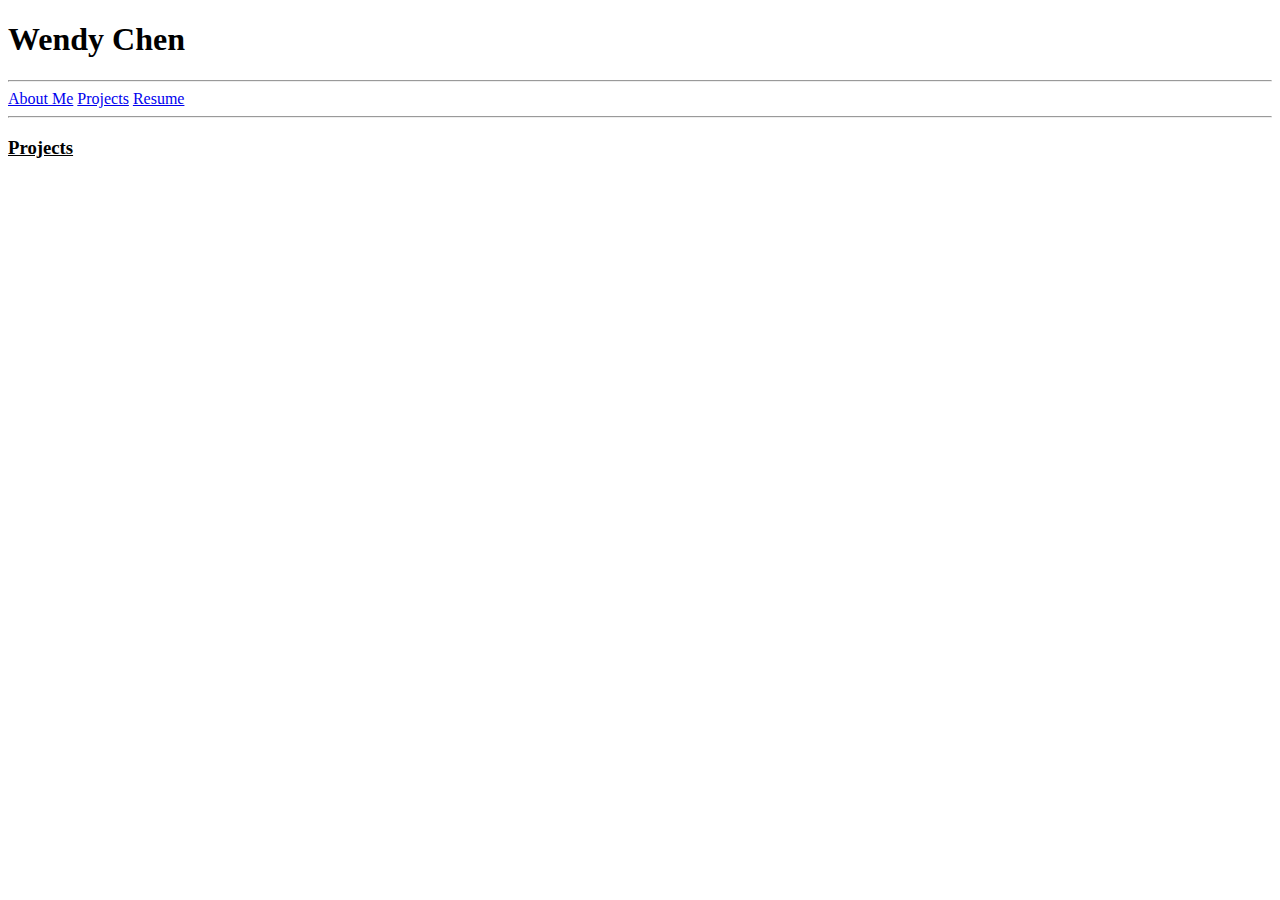
<file: Pages/projects.html>
<!DOCTYPE html>
<html>
    <head>
        <title>Wendy's Website</title>
    </head>
    <body>
        <div class="heading">
            <h1>Wendy Chen</h1>
        </div>
        <hr>
        <div class="navigation">
            <nav>
                <a href="./index.html">About Me</a>
                <a href="./projects.html">Projects</a>
                <a href="./resume.html">Resume</a>
            </nav>
        </div>
        <hr>
        <div class="subheading">
            <h3><u>Projects</u></h3>
        </div>
    </body>
</html>
</file>
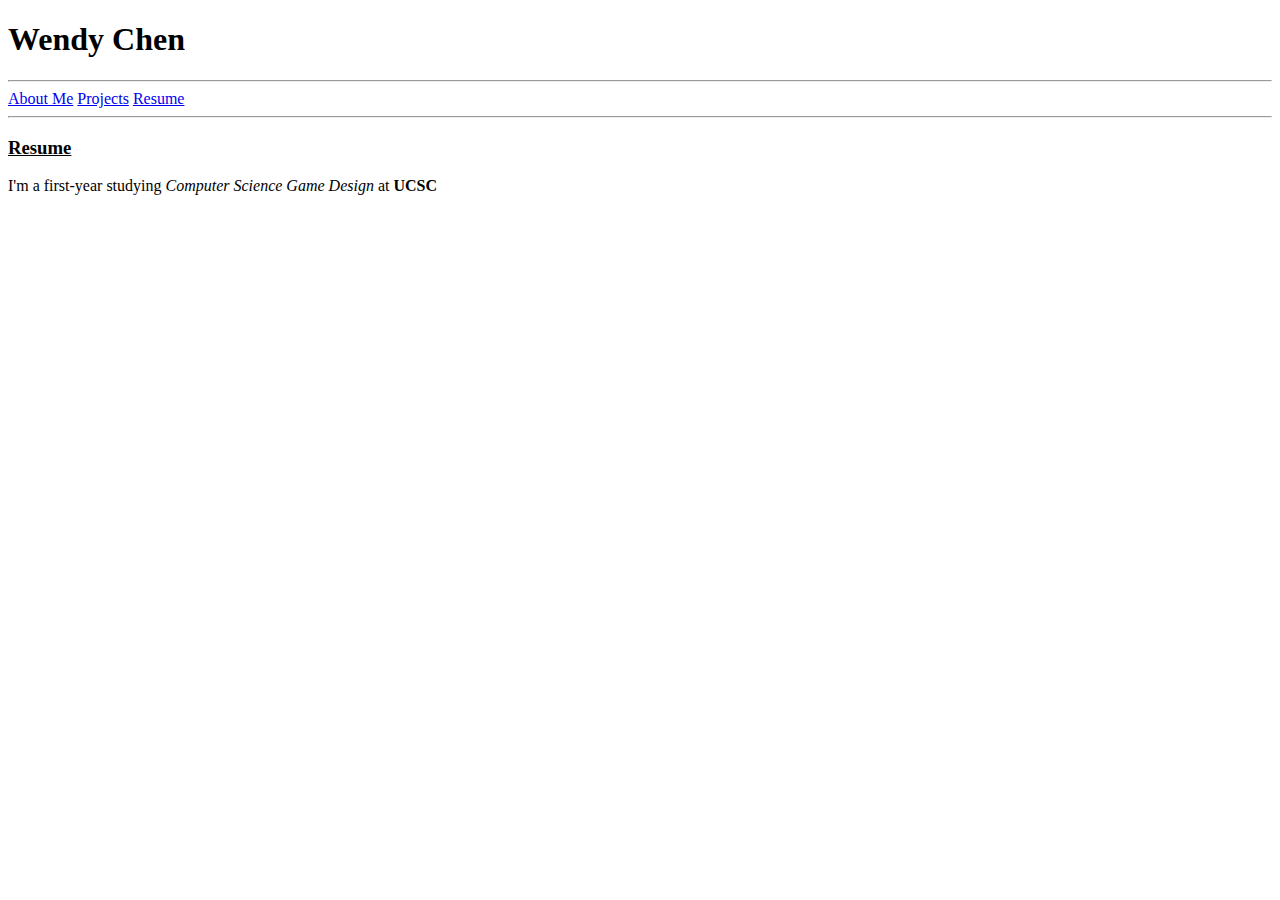
<file: Pages/resume.html>
<!DOCTYPE html>
<html>
    <head>
        <title>Wendy's Website</title>
    </head>
    <body>
        <div class="heading">
            <h1>Wendy Chen</h1>
        </div>
        <hr>
        <div class="navigation">
            <nav>
                <a href="./index.html">About Me</a>
                <a href="./projects.html">Projects</a>
                <a href="./resume.html">Resume</a>
            </nav>
        </div>
        <hr>
        <div class="subheading">
            <h3><u>Resume</u></h3>
        </div>
        <div class="information">
            <p>I'm a first-year studying <em>Computer Science Game Design</em> at <strong>UCSC</strong></p>
        </div>
    </body>
</html>
</file>
<file: assets/css/main.css>
@import url("fontawesome-all.min.css");
@import url("https://fonts.googleapis.com/css?family=Source+Sans+Pro:400,400italic,700,900");

/*
	Escape Velocity by HTML5 UP
	html5up.net | @ajlkn
	Free for personal and commercial use under the CCA 3.0 license (html5up.net/license)
*/

html, body, div, span, applet, object,
iframe, h1, h2, h3, h4, h5, h6, p, blockquote,
pre, a, abbr, acronym, address, big, cite,
code, del, dfn, em, img, ins, kbd, q, s, samp,
small, strike, strong, sub, sup, tt, var, b,
u, i, center, dl, dt, dd, ol, ul, li, fieldset,
form, label, legend, table, caption, tbody,
tfoot, thead, tr, th, td, article, aside,
canvas, details, embed, figure, figcaption,
footer, header, hgroup, menu, nav, output, ruby,
section, summary, time, mark, audio, video {
	margin: 0;
	padding: 0;
	border: 0;
	font-size: 100%;
	font: inherit;
	vertical-align: baseline;}

article, aside, details, figcaption, figure,
footer, header, hgroup, menu, nav, section {
	display: block;}

body {
	line-height: 1;
}

ol, ul {
	list-style: none;
}

blockquote, q {
	quotes: none;
}

	blockquote:before, blockquote:after, q:before, q:after {
		content: '';
		content: none;
	}

table {
	border-collapse: collapse;
	border-spacing: 0;
}

body {
	-webkit-text-size-adjust: none;
}

mark {
	background-color: transparent;
	color: inherit;
}

input::-moz-focus-inner {
	border: 0;
	padding: 0;
}

input, select, textarea {
	-moz-appearance: none;
	-webkit-appearance: none;
	-ms-appearance: none;
	appearance: none;
}

/* Basic */

	@-ms-viewport {
		width: device-width;
	}

	html {
		box-sizing: border-box;
	}

	*, *:before, *:after {
		box-sizing: inherit;
	}

	body.is-preload *, body.is-preload *:before, body.is-preload *:after {
		-moz-animation: none !important;
		-webkit-animation: none !important;
		-ms-animation: none !important;
		animation: none !important;
		-moz-transition: none !important;
		-webkit-transition: none !important;
		-ms-transition: none !important;
		transition: none !important;
	}

	body, input, textarea, select {
		font-family: 'Source Sans Pro', sans-serif;
		font-weight: 400;
		color: #919499;
		font-size: 14pt;
		line-height: 1.75em;
		letter-spacing: 0.025em;
	}

	h1, h2, h3, h4, h5, h6 {
		font-weight: 700;
		color: #484d55;
	}
	#wel{ /*experience/leader section in home*/
		color: #80B1E5;
	}
		h1 a, h2 a, h3 a, h4 a, h5 a, h6 a {
			color: inherit;
			text-decoration: none;
		}

	a {
		-moz-transition: color .25s ease-in-out;
		-webkit-transition: color .25s ease-in-out;
		-ms-transition: color .25s ease-in-out;
		transition: color .25s ease-in-out;
		text-decoration: underline;
		color: #717479;
	}

		a:hover {
			text-decoration: none;
		}

	strong, b {
		font-weight: 700;
		color: #484d55;
	}

	blockquote {
		border-left: solid 0.5em #ddd;
		padding: 1em 0 1em 2em;
		font-style: italic;
	}

	em, i {
		font-style: italic;
	}

	hr {
		border: 0;
		border-top: solid 1px #ddd;
		margin: 2em 0 2em 0;
	}

	sub {
		position: relative;
		top: 0.5em;
		font-size: 0.8em;
	}

	sup {
		position: relative;
		top: -0.5em;
		font-size: 0.8em;
	}

	.nobr {
		white-space: nowrap;
	}

	br.clear {
		clear: both;
	}

	p, ul, ol, dl, table, blockquote, form {
		margin-bottom: 2em;
	}

/* Container */

	.container {
		margin: 0 auto;
		max-width: 100%;
		width: 68em;
	}

		@media screen and (max-width: 1680px) {

			.container {
				width: 70em;
			}

		}

		@media screen and (max-width: 1280px) {

			.container {
				width: calc(100% - 100px);
			}

		}

		@media screen and (max-width: 980px) {

			.container {
				width: calc(100% - 100px);
			}

		}

		@media screen and (max-width: 736px) {

			.container {
				width: calc(100% - 40px);
			}

		}

/* Row */

	.row {
		display: flex;
		flex-wrap: wrap;
		box-sizing: border-box;
		align-items: stretch;
	}

		.row > * {
			box-sizing: border-box;
		}

		.row.gtr-uniform > * > :last-child {
			margin-bottom: 0;
		}

		.row.aln-left {
			justify-content: flex-start;
		}

		.row.aln-center {
			justify-content: center;
		}

		.row.aln-right {
			justify-content: flex-end;
		}

		.row.aln-top {
			align-items: flex-start;
		}

		.row.aln-middle {
			align-items: center;
		}

		.row.aln-bottom {
			align-items: flex-end;
		}

		.row > .imp {
			order: -1;
		}

		.row > .col-1 {
			width: 8.33333%;
		}

		.row > .off-1 {
			margin-left: 8.33333%;
		}

		.row > .col-2 {
			width: 16.66667%;
		}

		.row > .off-2 {
			margin-left: 16.66667%;
		}

		.row > .col-3 {
			width: 25%;
		}

		.row > .off-3 {
			margin-left: 25%;
		}

		.row > .col-4 {
			width: 33.33333%;
		}

		.row > .off-4 {
			margin-left: 33.33333%;
		}

		.row > .col-5 {
			width: 41.66667%;
		}

		.row > .off-5 {
			margin-left: 41.66667%;
		}

		.row > .col-6 {
			width: 50%;
		}

		.row > .off-6 {
			margin-left: 50%;
		}

		.row > .col-7 {
			width: 58.33333%;
		}

		.row > .off-7 {
			margin-left: 58.33333%;
		}

		.row > .col-8 {
			width: 66.66667%;
		}

		.row > .off-8 {
			margin-left: 66.66667%;
		}

		.row > .col-9 {
			width: 75%;
		}

		.row > .off-9 {
			margin-left: 75%;
		}

		.row > .col-10 {
			width: 83.33333%;
		}

		.row > .off-10 {
			margin-left: 83.33333%;
		}

		.row > .col-11 {
			width: 91.66667%;
		}

		.row > .off-11 {
			margin-left: 91.66667%;
		}

		.row > .col-12 {
			width: 100%;
		}

		.row > .off-12 {
			margin-left: 100%;
		}

		.row.gtr-0 {
			margin-top: 0px;
			margin-left: 0px;
		}

			.row.gtr-0 > * {
				padding: 0px 0 0 0px;
			}

			.row.gtr-0.gtr-uniform {
				margin-top: 0px;
			}

				.row.gtr-0.gtr-uniform > * {
					padding-top: 0px;
				}

		.row.gtr-25 {
			margin-top: -12.5px;
			margin-left: -12.5px;
		}

			.row.gtr-25 > * {
				padding: 12.5px 0 0 12.5px;
			}

			.row.gtr-25.gtr-uniform {
				margin-top: -12.5px;
			}

				.row.gtr-25.gtr-uniform > * {
					padding-top: 12.5px;
				}

		.row.gtr-50 {
			margin-top: -25px;
			margin-left: -25px;
		}

			.row.gtr-50 > * {
				padding: 25px 0 0 25px;
			}

			.row.gtr-50.gtr-uniform {
				margin-top: -25px;
			}

				.row.gtr-50.gtr-uniform > * {
					padding-top: 25px;
				}

		.row {
			margin-top: -50px;
			margin-left: -50px;
		}

			.row > * {
				padding: 50px 0 0 50px;
			}

			.row.gtr-uniform {
				margin-top: -50px;
			}

				.row.gtr-uniform > * {
					padding-top: 50px;
				}

		.row.gtr-150 {
			margin-top: -75px;
			margin-left: -75px;
		}

			.row.gtr-150 > * {
				padding: 75px 0 0 75px;
			}

			.row.gtr-150.gtr-uniform {
				margin-top: -75px;
			}

				.row.gtr-150.gtr-uniform > * {
					padding-top: 75px;
				}

		.row.gtr-200 {
			margin-top: -100px;
			margin-left: -100px;
		}

			.row.gtr-200 > * {
				padding: 100px 0 0 100px;
			}

			.row.gtr-200.gtr-uniform {
				margin-top: -100px;
			}

				.row.gtr-200.gtr-uniform > * {
					padding-top: 100px;
				}

		@media screen and (max-width: 1680px) {

			.row {
				display: flex;
				flex-wrap: wrap;
				box-sizing: border-box;
				align-items: stretch;
			}

				.row > * {
					box-sizing: border-box;
				}

				.row.gtr-uniform > * > :last-child {
					margin-bottom: 0;
				}

				.row.aln-left {
					justify-content: flex-start;
				}

				.row.aln-center {
					justify-content: center;
				}

				.row.aln-right {
					justify-content: flex-end;
				}

				.row.aln-top {
					align-items: flex-start;
				}

				.row.aln-middle {
					align-items: center;
				}

				.row.aln-bottom {
					align-items: flex-end;
				}

				.row > .imp-xlarge {
					order: -1;
				}

				.row > .col-1-xlarge {
					width: 8.33333%;
				}

				.row > .off-1-xlarge {
					margin-left: 8.33333%;
				}

				.row > .col-2-xlarge {
					width: 16.66667%;
				}

				.row > .off-2-xlarge {
					margin-left: 16.66667%;
				}

				.row > .col-3-xlarge {
					width: 25%;
				}

				.row > .off-3-xlarge {
					margin-left: 25%;
				}

				.row > .col-4-xlarge {
					width: 33.33333%;
				}

				.row > .off-4-xlarge {
					margin-left: 33.33333%;
				}

				.row > .col-5-xlarge {
					width: 41.66667%;
				}

				.row > .off-5-xlarge {
					margin-left: 41.66667%;
				}

				.row > .col-6-xlarge {
					width: 50%;
				}

				.row > .off-6-xlarge {
					margin-left: 50%;
				}

				.row > .col-7-xlarge {
					width: 58.33333%;
				}

				.row > .off-7-xlarge {
					margin-left: 58.33333%;
				}

				.row > .col-8-xlarge {
					width: 66.66667%;
				}

				.row > .off-8-xlarge {
					margin-left: 66.66667%;
				}

				.row > .col-9-xlarge {
					width: 75%;
				}

				.row > .off-9-xlarge {
					margin-left: 75%;
				}

				.row > .col-10-xlarge {
					width: 83.33333%;
				}

				.row > .off-10-xlarge {
					margin-left: 83.33333%;
				}

				.row > .col-11-xlarge {
					width: 91.66667%;
				}

				.row > .off-11-xlarge {
					margin-left: 91.66667%;
				}

				.row > .col-12-xlarge {
					width: 100%;
				}

				.row > .off-12-xlarge {
					margin-left: 100%;
				}

				.row.gtr-0 {
					margin-top: 0px;
					margin-left: 0px;
				}

					.row.gtr-0 > * {
						padding: 0px 0 0 0px;
					}

					.row.gtr-0.gtr-uniform {
						margin-top: 0px;
					}

						.row.gtr-0.gtr-uniform > * {
							padding-top: 0px;
						}

				.row.gtr-25 {
					margin-top: -12.5px;
					margin-left: -12.5px;
				}

					.row.gtr-25 > * {
						padding: 12.5px 0 0 12.5px;
					}

					.row.gtr-25.gtr-uniform {
						margin-top: -12.5px;
					}

						.row.gtr-25.gtr-uniform > * {
							padding-top: 12.5px;
						}

				.row.gtr-50 {
					margin-top: -25px;
					margin-left: -25px;
				}

					.row.gtr-50 > * {
						padding: 25px 0 0 25px;
					}

					.row.gtr-50.gtr-uniform {
						margin-top: -25px;
					}

						.row.gtr-50.gtr-uniform > * {
							padding-top: 25px;
						}

				.row {
					margin-top: -50px;
					margin-left: -50px;
				}

					.row > * {
						padding: 50px 0 0 50px;
					}

					.row.gtr-uniform {
						margin-top: -50px;
					}

						.row.gtr-uniform > * {
							padding-top: 50px;
						}

				.row.gtr-150 {
					margin-top: -75px;
					margin-left: -75px;
				}

					.row.gtr-150 > * {
						padding: 75px 0 0 75px;
					}

					.row.gtr-150.gtr-uniform {
						margin-top: -75px;
					}

						.row.gtr-150.gtr-uniform > * {
							padding-top: 75px;
						}

				.row.gtr-200 {
					margin-top: -100px;
					margin-left: -100px;
				}

					.row.gtr-200 > * {
						padding: 100px 0 0 100px;
					}

					.row.gtr-200.gtr-uniform {
						margin-top: -100px;
					}

						.row.gtr-200.gtr-uniform > * {
							padding-top: 100px;
						}

		}

		@media screen and (max-width: 1280px) {

			.row {
				display: flex;
				flex-wrap: wrap;
				box-sizing: border-box;
				align-items: stretch;
			}

				.row > * {
					box-sizing: border-box;
				}

				.row.gtr-uniform > * > :last-child {
					margin-bottom: 0;
				}

				.row.aln-left {
					justify-content: flex-start;
				}

				.row.aln-center {
					justify-content: center;
				}

				.row.aln-right {
					justify-content: flex-end;
				}

				.row.aln-top {
					align-items: flex-start;
				}

				.row.aln-middle {
					align-items: center;
				}

				.row.aln-bottom {
					align-items: flex-end;
				}

				.row > .imp-large {
					order: -1;
				}

				.row > .col-1-large {
					width: 8.33333%;
				}

				.row > .off-1-large {
					margin-left: 8.33333%;
				}

				.row > .col-2-large {
					width: 16.66667%;
				}

				.row > .off-2-large {
					margin-left: 16.66667%;
				}

				.row > .col-3-large {
					width: 25%;
				}

				.row > .off-3-large {
					margin-left: 25%;
				}

				.row > .col-4-large {
					width: 33.33333%;
				}

				.row > .off-4-large {
					margin-left: 33.33333%;
				}

				.row > .col-5-large {
					width: 41.66667%;
				}

				.row > .off-5-large {
					margin-left: 41.66667%;
				}

				.row > .col-6-large {
					width: 50%;
				}

				.row > .off-6-large {
					margin-left: 50%;
				}

				.row > .col-7-large {
					width: 58.33333%;
				}

				.row > .off-7-large {
					margin-left: 58.33333%;
				}

				.row > .col-8-large {
					width: 66.66667%;
				}

				.row > .off-8-large {
					margin-left: 66.66667%;
				}

				.row > .col-9-large {
					width: 75%;
				}

				.row > .off-9-large {
					margin-left: 75%;
				}

				.row > .col-10-large {
					width: 83.33333%;
				}

				.row > .off-10-large {
					margin-left: 83.33333%;
				}

				.row > .col-11-large {
					width: 91.66667%;
				}

				.row > .off-11-large {
					margin-left: 91.66667%;
				}

				.row > .col-12-large {
					width: 100%;
				}

				.row > .off-12-large {
					margin-left: 100%;
				}

				.row.gtr-0 {
					margin-top: 0px;
					margin-left: 0px;
				}

					.row.gtr-0 > * {
						padding: 0px 0 0 0px;
					}

					.row.gtr-0.gtr-uniform {
						margin-top: 0px;
					}

						.row.gtr-0.gtr-uniform > * {
							padding-top: 0px;
						}

				.row.gtr-25 {
					margin-top: -8.75px;
					margin-left: -8.75px;
				}

					.row.gtr-25 > * {
						padding: 8.75px 0 0 8.75px;
					}

					.row.gtr-25.gtr-uniform {
						margin-top: -8.75px;
					}

						.row.gtr-25.gtr-uniform > * {
							padding-top: 8.75px;
						}

				.row.gtr-50 {
					margin-top: -17.5px;
					margin-left: -17.5px;
				}

					.row.gtr-50 > * {
						padding: 17.5px 0 0 17.5px;
					}

					.row.gtr-50.gtr-uniform {
						margin-top: -17.5px;
					}

						.row.gtr-50.gtr-uniform > * {
							padding-top: 17.5px;
						}

				.row {
					margin-top: -35px;
					margin-left: -35px;
				}

					.row > * {
						padding: 35px 0 0 35px;
					}

					.row.gtr-uniform {
						margin-top: -35px;
					}

						.row.gtr-uniform > * {
							padding-top: 35px;
						}

				.row.gtr-150 {
					margin-top: -52.5px;
					margin-left: -52.5px;
				}

					.row.gtr-150 > * {
						padding: 52.5px 0 0 52.5px;
					}

					.row.gtr-150.gtr-uniform {
						margin-top: -52.5px;
					}

						.row.gtr-150.gtr-uniform > * {
							padding-top: 52.5px;
						}

				.row.gtr-200 {
					margin-top: -70px;
					margin-left: -70px;
				}

					.row.gtr-200 > * {
						padding: 70px 0 0 70px;
					}

					.row.gtr-200.gtr-uniform {
						margin-top: -70px;
					}

						.row.gtr-200.gtr-uniform > * {
							padding-top: 70px;
						}

		}

		@media screen and (max-width: 980px) {

			.row {
				display: flex;
				flex-wrap: wrap;
				box-sizing: border-box;
				align-items: stretch;
			}

				.row > * {
					box-sizing: border-box;
				}

				.row.gtr-uniform > * > :last-child {
					margin-bottom: 0;
				}

				.row.aln-left {
					justify-content: flex-start;
				}

				.row.aln-center {
					justify-content: center;
				}

				.row.aln-right {
					justify-content: flex-end;
				}

				.row.aln-top {
					align-items: flex-start;
				}

				.row.aln-middle {
					align-items: center;
				}

				.row.aln-bottom {
					align-items: flex-end;
				}

				.row > .imp-medium {
					order: -1;
				}

				.row > .col-1-medium {
					width: 8.33333%;
				}

				.row > .off-1-medium {
					margin-left: 8.33333%;
				}

				.row > .col-2-medium {
					width: 16.66667%;
				}

				.row > .off-2-medium {
					margin-left: 16.66667%;
				}

				.row > .col-3-medium {
					width: 25%;
				}

				.row > .off-3-medium {
					margin-left: 25%;
				}

				.row > .col-4-medium {
					width: 33.33333%;
				}

				.row > .off-4-medium {
					margin-left: 33.33333%;
				}

				.row > .col-5-medium {
					width: 41.66667%;
				}

				.row > .off-5-medium {
					margin-left: 41.66667%;
				}

				.row > .col-6-medium {
					width: 50%;
				}

				.row > .off-6-medium {
					margin-left: 50%;
				}

				.row > .col-7-medium {
					width: 58.33333%;
				}

				.row > .off-7-medium {
					margin-left: 58.33333%;
				}

				.row > .col-8-medium {
					width: 66.66667%;
				}

				.row > .off-8-medium {
					margin-left: 66.66667%;
				}

				.row > .col-9-medium {
					width: 75%;
				}

				.row > .off-9-medium {
					margin-left: 75%;
				}

				.row > .col-10-medium {
					width: 83.33333%;
				}

				.row > .off-10-medium {
					margin-left: 83.33333%;
				}

				.row > .col-11-medium {
					width: 91.66667%;
				}

				.row > .off-11-medium {
					margin-left: 91.66667%;
				}

				.row > .col-12-medium {
					width: 100%;
				}

				.row > .off-12-medium {
					margin-left: 100%;
				}

				.row.gtr-0 {
					margin-top: 0px;
					margin-left: 0px;
				}

					.row.gtr-0 > * {
						padding: 0px 0 0 0px;
					}

					.row.gtr-0.gtr-uniform {
						margin-top: 0px;
					}

						.row.gtr-0.gtr-uniform > * {
							padding-top: 0px;
						}

				.row.gtr-25 {
					margin-top: -12.5px;
					margin-left: -12.5px;
				}

					.row.gtr-25 > * {
						padding: 12.5px 0 0 12.5px;
					}

					.row.gtr-25.gtr-uniform {
						margin-top: -12.5px;
					}

						.row.gtr-25.gtr-uniform > * {
							padding-top: 12.5px;
						}

				.row.gtr-50 {
					margin-top: -25px;
					margin-left: -25px;
				}

					.row.gtr-50 > * {
						padding: 25px 0 0 25px;
					}

					.row.gtr-50.gtr-uniform {
						margin-top: -25px;
					}

						.row.gtr-50.gtr-uniform > * {
							padding-top: 25px;
						}

				.row {
					margin-top: -50px;
					margin-left: -50px;
				}

					.row > * {
						padding: 50px 0 0 50px;
					}

					.row.gtr-uniform {
						margin-top: -50px;
					}

						.row.gtr-uniform > * {
							padding-top: 50px;
						}

				.row.gtr-150 {
					margin-top: -75px;
					margin-left: -75px;
				}

					.row.gtr-150 > * {
						padding: 75px 0 0 75px;
					}

					.row.gtr-150.gtr-uniform {
						margin-top: -75px;
					}

						.row.gtr-150.gtr-uniform > * {
							padding-top: 75px;
						}

				.row.gtr-200 {
					margin-top: -100px;
					margin-left: -100px;
				}

					.row.gtr-200 > * {
						padding: 100px 0 0 100px;
					}

					.row.gtr-200.gtr-uniform {
						margin-top: -100px;
					}

						.row.gtr-200.gtr-uniform > * {
							padding-top: 100px;
						}

		}

		@media screen and (max-width: 736px) {

			.row {
				display: flex;
				flex-wrap: wrap;
				box-sizing: border-box;
				align-items: stretch;
			}

				.row > * {
					box-sizing: border-box;
				}

				.row.gtr-uniform > * > :last-child {
					margin-bottom: 0;
				}

				.row.aln-left {
					justify-content: flex-start;
				}

				.row.aln-center {
					justify-content: center;
				}

				.row.aln-right {
					justify-content: flex-end;
				}

				.row.aln-top {
					align-items: flex-start;
				}

				.row.aln-middle {
					align-items: center;
				}

				.row.aln-bottom {
					align-items: flex-end;
				}

				.row > .imp-small {
					order: -1;
				}

				.row > .col-1-small {
					width: 8.33333%;
				}

				.row > .off-1-small {
					margin-left: 8.33333%;
				}

				.row > .col-2-small {
					width: 16.66667%;
				}

				.row > .off-2-small {
					margin-left: 16.66667%;
				}

				.row > .col-3-small {
					width: 25%;
				}

				.row > .off-3-small {
					margin-left: 25%;
				}

				.row > .col-4-small {
					width: 33.33333%;
				}

				.row > .off-4-small {
					margin-left: 33.33333%;
				}

				.row > .col-5-small {
					width: 41.66667%;
				}

				.row > .off-5-small {
					margin-left: 41.66667%;
				}

				.row > .col-6-small {
					width: 50%;
				}

				.row > .off-6-small {
					margin-left: 50%;
				}

				.row > .col-7-small {
					width: 58.33333%;
				}

				.row > .off-7-small {
					margin-left: 58.33333%;
				}

				.row > .col-8-small {
					width: 66.66667%;
				}

				.row > .off-8-small {
					margin-left: 66.66667%;
				}

				.row > .col-9-small {
					width: 75%;
				}

				.row > .off-9-small {
					margin-left: 75%;
				}

				.row > .col-10-small {
					width: 83.33333%;
				}

				.row > .off-10-small {
					margin-left: 83.33333%;
				}

				.row > .col-11-small {
					width: 91.66667%;
				}

				.row > .off-11-small {
					margin-left: 91.66667%;
				}

				.row > .col-12-small {
					width: 100%;
				}

				.row > .off-12-small {
					margin-left: 100%;
				}

				.row.gtr-0 {
					margin-top: 0px;
					margin-left: 0px;
				}

					.row.gtr-0 > * {
						padding: 0px 0 0 0px;
					}

					.row.gtr-0.gtr-uniform {
						margin-top: 0px;
					}

						.row.gtr-0.gtr-uniform > * {
							padding-top: 0px;
						}

				.row.gtr-25 {
					margin-top: -7.5px;
					margin-left: -7.5px;
				}

					.row.gtr-25 > * {
						padding: 7.5px 0 0 7.5px;
					}

					.row.gtr-25.gtr-uniform {
						margin-top: -7.5px;
					}

						.row.gtr-25.gtr-uniform > * {
							padding-top: 7.5px;
						}

				.row.gtr-50 {
					margin-top: -15px;
					margin-left: -15px;
				}

					.row.gtr-50 > * {
						padding: 15px 0 0 15px;
					}

					.row.gtr-50.gtr-uniform {
						margin-top: -15px;
					}

						.row.gtr-50.gtr-uniform > * {
							padding-top: 15px;
						}

				.row {
					margin-top: -30px;
					margin-left: -30px;
				}

					.row > * {
						padding: 30px 0 0 30px;
					}

					.row.gtr-uniform {
						margin-top: -30px;
					}

						.row.gtr-uniform > * {
							padding-top: 30px;
						}

				.row.gtr-150 {
					margin-top: -45px;
					margin-left: -45px;
				}

					.row.gtr-150 > * {
						padding: 45px 0 0 45px;
					}

					.row.gtr-150.gtr-uniform {
						margin-top: -45px;
					}

						.row.gtr-150.gtr-uniform > * {
							padding-top: 45px;
						}

				.row.gtr-200 {
					margin-top: -60px;
					margin-left: -60px;
				}

					.row.gtr-200 > * {
						padding: 60px 0 0 60px;
					}

					.row.gtr-200.gtr-uniform {
						margin-top: -60px;
					}

						.row.gtr-200.gtr-uniform > * {
							padding-top: 60px;
						}

		}

/* Section/Article */

	section,
	article {
		margin: 0 0 4em 0;
	}

	section > :last-child,
	article > :last-child,
	section:last-child,
	article:last-child {
		margin-bottom: 0;
	}

	header.style1 {
		text-align: center;
		padding: 3em 0 3em 0;
	}

		header.style1 h2 {
			font-weight: 700;
			font-size: 2em;
			letter-spacing: 0.075em;
			line-height: 1.5em;
		}

		header.style1 p {
			color: #b1b4b9;
			display: block;
			margin: 1.15em 0 0 0;
			font-size: 1.3em;
			letter-spacing: 0.075em;
			line-height: 1.5em;
		}

/* Table */

	table {
		width: 100%;
	}

		table.default {
			width: 100%;
		}

			table.default tbody tr:nth-child(2n+2) {
				background: #f4f4f4;
			}

			table.default td {
				padding: 0.5em 1em 0.5em 1em;
			}

			table.default th {
				text-align: left;
				font-weight: 400;
				padding: 0.5em 1em 0.5em 1em;
			}

			table.default thead {
				background: #484d55;
				color: #fff;
			}

			table.default tfoot {
				background: #eee;
			}

/* Form */

	form label {
		display: block;
		font-weight: 700;
		color: #484d55;
		margin: 0.25em 0 0.5em 0;
	}

	form input[type="text"],
	form input[type="email"],
	form input[type="password"],
	form select,
	form textarea {
		-moz-transition: all .25s ease-in-out;
		-webkit-transition: all .25s ease-in-out;
		-ms-transition: all .25s ease-in-out;
		transition: all .25s ease-in-out;
		-webkit-appearance: none;
		display: block;
		border: 0;
		background: #eee;
		box-shadow: inset 0px 0px 1px 0px #a0a1a7;
		border-radius: 0.35em;
		width: 100%;
		padding: 0.75em 1em 0.75em 1em;
	}

		form input[type="text"]:focus,
		form input[type="email"]:focus,
		form input[type="password"]:focus,
		form select:focus,
		form textarea:focus {
			background: #f8f8f8;
		}

	form input[type="text"],
	form input[type="email"]
	input[type="password"] {
		line-height: 1em;
	}

	form select {
		line-height: 1em;
	}

	form textarea {
		min-height: 8em;
	}

	form ul.actions {
		margin-top: 0;
	}

	form ::-webkit-input-placeholder {
		color: #555 !important;
		font-style: italic;
		line-height: 1.35em;
	}

	form :-moz-placeholder {
		color: #555 !important;
		font-style: italic;
	}

	form ::-moz-placeholder {
		color: #555 !important;
		font-style: italic;
	}

	form :-ms-input-placeholder {
		color: #555 !important;
		font-style: italic;
	}

	form ::-moz-focus-inner {
		border: 0;
	}

/* Image */

	.image {
		display: inline-block;
	}

		.image img {
			display: block;
			width: 100%;
		}

		.image.fit {
			display: block;
			width: 100%;
		}

		.image.left {
			float: left;
			margin: 0 2em 2em 0;
		}

		.image.centered {
			display: block;
			margin: 0 0 2em 0;
		}

			.image.centered img {
				margin: 0 auto;
				width: auto;
			}

		.image.featured {
			display: block;
			width: 100%;
			margin: 0 0 2em 0;
		}

/* Button */

	input[type="button"],
	input[type="submit"],
	input[type="reset"],
	button,
	.button {
		-moz-transition: all .25s ease-in-out;
		-webkit-transition: all .25s ease-in-out;
		-ms-transition: all .25s ease-in-out;
		transition: all .25s ease-in-out;
		display: inline-block;
		background: #444;
		text-align: center;
		text-transform: uppercase;
		font-weight: 700;
		letter-spacing: 0.25em;
		text-decoration: none;
		border-radius: 0.35em;
		border: 0;
		outline: 0;
		cursor: pointer;
		padding: 0 2.25em 0 2.25em;
		font-size: 0.9em;
		min-width: 12em;
		height: 4em;
		line-height: 4em;
	}

		input[type="button"]:hover,
		input[type="submit"]:hover,
		input[type="reset"]:hover,
		button:hover,
		.button:hover {
			background-color: #80B1E5; /*f98780*/
		}

		input[type="button"].large,
		input[type="submit"].large,
		input[type="reset"].large,
		button.large,
		.button.large {
			font-size: 1em;
			min-width: 14em;
		}

		input[type="button"].style1,
		input[type="submit"].style1,
		input[type="reset"].style1,
		button.style1,
		.button.style1 {
			background: #80B1E5 url("images/overlay.png"); /* orig color #e97770*/
			color: #fff;
		}

			input[type="button"].style1:hover,
			input[type="submit"].style1:hover,
			input[type="reset"].style1:hover,
			button.style1:hover,
			.button.style1:hover {
				background-color: #92C2F5; /*f98780*/
			}

			input[type="button"].style1:active,
			input[type="submit"].style1:active,
			input[type="reset"].style1:active,
			button.style1:active,
			.button.style1:active {
				background-color: #80B1E5; /*d96760*/
			}

		input[type="button"].style2,
		input[type="submit"].style2,
		input[type="reset"].style2,
		button.style2,
		.button.style2 {
			background: none;
			color: #606167;
			box-shadow: inset 0px 0px 2px 0px #a0a1a7;
		}

			input[type="button"].style2:hover,
			input[type="submit"].style2:hover,
			input[type="reset"].style2:hover,
			button.style2:hover,
			.button.style2:hover {
				box-shadow: inset 0px 0px 2px 0px #606167;
			}

			input[type="button"].style2:active,
			input[type="submit"].style2:active,
			input[type="reset"].style2:active,
			button.style2:active,
			.button.style2:active {
				box-shadow: inset 0px 0px 2px 0px #202127;
			}

		input[type="button"].style3,
		input[type="submit"].style3,
		input[type="reset"].style3,
		button.style3,
		.button.style3 {
			background: #2f333b url("images/overlay.png");
			color: #fff;
		}

			input[type="button"].style3:hover,
			input[type="submit"].style3:hover,
			input[type="reset"].style3:hover,
			button.style3:hover,
			.button.style3:hover {
				background-color: #3f434b;
			}

			input[type="button"].style3:active,
			input[type="submit"].style3:active,
			input[type="reset"].style3:active,
			button.style3:active,
			.button.style3:active {
				background-color: #1f232b;
			}

/* List */

	ul {
		list-style: disc;
		padding-left: 1em;
	}

		ul li {
			padding-left: 0.5em;
		}

		ul.style2 {
			list-style: none;
			padding-left: 0;
		}

			ul.style2 li {
				border-top: solid 1px #eee;
				padding: 1.5em 0 0 0;
				margin: 1.5em 0 0 0;
			}

				ul.style2 li:first-child {
					border-top: 0;
					padding-top: 0;
					margin-top: 0;
				}

		ul.style3 {
			list-style: none;
			padding-left: 0;
		}

			ul.style3 li {
				border-top: solid 1px #eee;
				padding: 0.5em 0 0 0;
				margin: 0.5em 0 0 0;
			}

				ul.style3 li:first-child {
					border-top: 0;
					padding-top: 0;
					margin-top: 0;
				}

	ol {
		list-style: decimal;
		padding-left: 1.25em;
	}

		ol li {
			padding-left: 0.25em;
		}

/* Actions */

	ul.actions {
		list-style: none;
		padding-left: 0;
		margin: 3em 0 0 0;
	}

		ul.actions li {
			display: inline-block;
			margin: 0 0.75em 0 0.75em;
			padding-left: 0;
		}

			ul.actions li:first-child {
				margin-left: 0;
			}

			ul.actions li:last-child {
				margin-right: 0;
			}

		ul.actions.special {
			text-align: center;
		}

/* Feature List */

	.feature-list {
		max-width: 58em;
		margin-left: auto;
		margin-right: auto;
		position: relative;
		top: 0.75em;
	}

		.feature-list section {
			border-top: solid 1px #eee;
			padding-top: 3em;
			padding-left: 5em;
			position: relative;
		}

		@media screen and (min-width: 981px) {

			.feature-list > .row > :nth-child(-n + 2) > section {
				border-top: 0;
				padding-top: 0;
			}

		}

		.feature-list h3 {
			color: #80B1E5 !important; /*color for socials/email #e97770*/
			margin: -0.35em 0 0.75em 0;
			font-size: 1.15em;
			letter-spacing: 0.05em;
		}

			.feature-list h3:before {
				display: block;
				color: #fff;
				background: #2f333b url("images/overlay.png");
				border-radius: 2.5em;
				text-align: center;
				width: 2.5em;
				height: 2.5em;
				line-height: 2.5em;
				margin-right: 0.75em;
				position: absolute;
				left: 0;
				margin-top: -0.5em;
			}

		.feature-list.small section {
			padding-left: 3.5em;
		}

		.feature-list.small h3:before {
			font-size: 0.8em;
		}

/* Icons */

	.icon {
		text-decoration: none;
		text-decoration: none;
	}

		.icon:before {
			-moz-osx-font-smoothing: grayscale;
			-webkit-font-smoothing: antialiased;
			display: inline-block;
			font-style: normal;
			font-variant: normal;
			text-rendering: auto;
			line-height: 1;
			text-transform: none !important;
			font-family: 'Font Awesome 5 Free';
			font-weight: 400;
		}

		.icon:before {
			line-height: inherit;
			font-size: 1.25em;
		}

		.icon > .label {
			display: none;
		}

		.icon.solid:before {
			font-weight: 900;
		}

		.icon.brands:before {
			font-family: 'Font Awesome 5 Brands';
		}

/* Box */

	.box header {
		margin: 0 0 1.5em 0;
	}

		.box header.style1 {
			position: relative;
			margin: -0.5em 0 0 0;
			padding-top: 0;
		}

	.box h2 {
		margin: 0 0 0.75em 0;
		font-size: 1.15em;
		letter-spacing: 0.05em;
	}

	.box h3 {
		margin: 0 0 0.5em 0;
		font-size: 1em;
		font-weight: 600;
		letter-spacing: 0.05em;
	}

	.box.post-excerpt .image.left {
		position: relative;
		top: 0.5em;
		width: 5em;
	}

	.box.post-excerpt h3, .box.post-excerpt p {
		margin-left: 7em;
	}

	.resume {
		width: 1100px;
		margin-left: auto;
		margin-right: auto;
	}
/* Wrapper */

	.wrapper {
		position: relative;
		padding: 6em 0 9em 0;
	}

		.wrapper .title {
			position: absolute;
			top: 0;
			left: 50%;
			text-align: center;
			text-transform: uppercase;
			display: block;
			font-weight: 700;
			letter-spacing: 0.25em;
			font-size: 0.9em;
			width: 25em;
			height: 3.25em;
			top: -3.25em;
			line-height: 3.25em;
			margin-bottom: -3.25em;
			margin-left: -12.5em;
			padding-top: 0.5em;
		}

			.wrapper .title:before {
				content: '';
				position: absolute;
				bottom: -38px;
				left: -35px;
				width: 35px;
				height: 38px;
				background: url("images/shadow.png");
			}

			.wrapper .title:after {
				-moz-transform: scaleX(-1);
				-webkit-transform: scaleX(-1);
				-ms-transform: scaleX(-1);
				transform: scaleX(-1);
				content: '';
				position: absolute;
				bottom: -38px;
				right: -35px;
				width: 35px;
				height: 38px;
				background: url("images/shadow.png");
			}

		.wrapper.style1 {
			background: #92C2F5 url("images/overlay.png"); 
			/* previous color e97770 */
			color: #eee;
			color: rgba(255, 255, 255, 0.75);
		}

			.wrapper.style1 .title {
				background: #92C2F5 url("images/overlay.png");
				color: #fff;
			}

			.wrapper.style1 h1, .wrapper.style1 h2, .wrapper.style1 h3, .wrapper.style1 h4, .wrapper.style1 h5, .wrapper.style1 h6, .wrapper.style1 strong, .wrapper.style1 b, .wrapper.style1 a {
				color: #fff;
			}

		.wrapper.style2 {
			background: #fff;
		}

			.wrapper.style2 .title {
				background: #fff;
				color: #484d55;
			}

		.wrapper.style3 {
			background: #f3f3f3 url("images/overlay.png");
		}

			.wrapper.style3 .title {
				background: #f3f3f3 url("images/overlay.png");
				color: #484d55;
			}

			.wrapper.style3 .image {
				border: solid 10px #fff;
			}

/* Page Wrapper */

	#page-wrapper > section {
		margin-bottom: 0;
	}

/* Header */

	#header {
		display: -moz-flex;
		display: -webkit-flex;
		display: -ms-flex;
		display: flex;
		-moz-align-items: center;
		-webkit-align-items: center;
		-ms-align-items: center;
		align-items: center;
		-moz-justify-content: center;
		-webkit-justify-content: center;
		-ms-justify-content: center;
		justify-content: center;
		position: relative;
		height: 24em;
		background: url("../../images/banner.jpg") center center;
		background-size: cover;
		padding: 0;
	}

		#header:before {
			content: '';
			position: absolute;
			top: 0;
			left: 0;
			width: 100%;
			height: 100%;
			background: url("images/overlay.png");
		}

		.homepage #header {
			height: 35em;
		}

/* Logo */

	#logo {
		width: 100%;
		text-align: center;
		position: relative;
		top: 1.5em;
	}

		#logo h1 {
			font-weight: 900;
			text-transform: uppercase;
			color: #fff;
			font-size: 2em;
			letter-spacing: 0.25em;
		}

		#logo p {
			color: #eee;
			color: rgba(255, 255, 255, 0.5);
			text-transform: uppercase;
			margin: 1.25em 0 0 0;
			display: block;
			letter-spacing: 0.2em;
			font-size: 0.9em;
		}

/* Nav */

	#nav {
		position: absolute;
		display: block;
		top: 2.5em;
		left: 0;
		width: 100%;
		text-align: center;
	}

		#nav > ul {
			display: inline-block;
			border-radius: 0.35em;
			box-shadow: inset 0px 0px 1px 1px rgba(255, 255, 255, 0.25);
			padding: 0 1.5em 0 1.5em;
		}

			#nav > ul > li {
				display: inline-block;
				text-align: center;
				padding: 0 1.5em 0 1.5em;
			}

				#nav > ul > li > ul {
					display: none;
				}

				#nav > ul > li > a, #nav > ul > li > span {
					display: block;
					color: #eee;
					color: rgba(255, 255, 255, 0.75);
					text-transform: uppercase;
					text-decoration: none;
					font-size: 0.7em;
					letter-spacing: 0.25em;
					height: 5em;
					line-height: 5em;
					-moz-transition: all .25s ease-in-out;
					-webkit-transition: all .25s ease-in-out;
					-o-transition: all .25s ease-in-out;
					-ms-transition: all .25s ease-in-out;
					transition: all .25s ease-in-out;
					outline: 0;
				}

				#nav > ul > li:hover > a {
					color: #fff;
				}

				#nav > ul > li.active > a, #nav > ul > li.active > span {
					color: #fff;
				}

	.dropotron {
		background: #222835 url("images/overlay.png");
		background-color: rgba(44, 50, 63, 0.925);
		padding: 1.25em 1em 1.25em 1em;
		border-radius: 0.35em;
		box-shadow: inset 0px 0px 1px 1px rgba(255, 255, 255, 0.25);
		min-width: 12em;
		text-align: left;
		margin-top: -1.25em;
		margin-left: -1px;
		list-style: none;
	}

		.dropotron.level-0 {
			margin-top: -1px;
			margin-left: 0;
			border-top-left-radius: 0;
			border-top-right-radius: 0;
		}

		.dropotron a, .dropotron span {
			-moz-transition: all .25s ease-in-out;
			-webkit-transition: all .25s ease-in-out;
			-ms-transition: all .25s ease-in-out;
			transition: all .25s ease-in-out;
			display: block;
			color: #eee;
			color: rgba(255, 255, 255, 0.75);
			text-transform: uppercase;
			text-decoration: none;
			font-size: 0.7em;
			letter-spacing: 0.25em;
			border-top: solid 1px rgba(255, 255, 255, 0.15);
			line-height: 3em;
		}

		.dropotron li {
			padding-left: 0;
		}

			.dropotron li:first-child a, .dropotron li:first-child span {
				border-top: 0;
			}

			.dropotron li:hover > a, .dropotron li:hover > span {
				color: #fff;
			}

/* Intro */

	#intro {
		padding-bottom: 8em;
		text-align: center;
	}

		#intro p.style1 {
			font-size: 1.5em;
			letter-spacing: 0.075em;
		}

		#intro p.style2 {
			font-weight: 700;
			color: #fff;
			border-radius: 0.35em;
			box-shadow: inset 0px 0px 1px 1px rgba(255, 255, 255, 0.25);
			font-size: 2.75em;
			letter-spacing: 0.075em;
			line-height: 1.35em;
			padding: 1em 0 1em 0;
			margin-bottom: 1em;
		}

			#intro p.style2 a {
				color: inherit;
				text-decoration: none;
			}

		#intro p.style3 {
			font-size: 1.1em;
			width: 48em;
			margin: 0 auto;
		}

/* Features */

	#features header.style1 {
		padding-bottom: 5em;
	}

	#features ul.actions {
		margin-top: 5em;
	}

/* Highlights */

	#highlights .highlight {
		text-align: center;
	}

		#highlights .highlight h3 {
			color: #316AA6; /* light blue #ACC8E5, red/salmon #e97770*/
			margin: 0 0 0.75em 0;
			font-size: 1.15em;
			letter-spacing: 0.05em;
		}

/* Main */

/* Footer */

	#footer {
		background: #282b34 url("images/overlay.png");
		color: #eee;
		color: rgba(255, 255, 255, 0.5);
		padding-bottom: 6em;
	}

		#footer h1, #footer h2, #footer h3, #footer h4, #footer h5, #footer h6, #footer strong, #footer b, #footer a {
			color: #fff;
		}

		#footer hr {
			border-top-color: #333;
			border-top-color: rgba(255, 255, 255, 0.05);
		}

		#footer form input[type="text"],
		#footer form input[type="email"],
		#footer form input[type="password"],
		#footer form select,
		#footer form textarea {
			background: #ccc;
			box-shadow: none;
		}

			#footer form input[type="text"]:focus,
			#footer form input[type="email"]:focus,
			#footer form input[type="password"]:focus,
			#footer form select:focus,
			#footer form textarea:focus {
				background: #fff;
			}

		#footer input[type="button"],
		#footer input[type="submit"],
		#footer input[type="reset"],
		#footer button,
		#footer .button {
			color: #fff;
			box-shadow: inset 0px 0px 2px 0px rgba(255, 255, 255, 0.5);
		}

			#footer input[type="button"]:hover,
			#footer input[type="submit"]:hover,
			#footer input[type="reset"]:hover,
			#footer button:hover,
			#footer .button:hover {
				color: #fff;
				box-shadow: inset 0px 0px 2px 0px rgba(255, 255, 255, 0.65);
			}

			#footer input[type="button"]:active,
			#footer input[type="submit"]:active,
			#footer input[type="reset"]:active,
			#footer button:active,
			#footer .button:active {
				box-shadow: inset 0px 0px 2px 0px rgba(255, 255, 255, 0.75);
			}

			#footer input[type="button"].style2:active,
			#footer input[type="submit"].style2:active,
			#footer input[type="reset"].style2:active,
			#footer button.style2:active,
			#footer .button.style2:active {
				box-shadow: inset 0px 0px 2px 0px rgba(255, 255, 255, 0.75);
			}

		#footer .title {
			background: #282b34 url("images/overlay.png");
			color: #eee;
		}

		#footer header.style1 {
			padding-bottom: 6em;
			margin-bottom: 6em;
			border-bottom: solid 1px rgba(255, 255, 255, 0.05);
		}

			#footer header.style1 h2 {
				color: #fff;
			}

			#footer header.style1 .p {
				color: inherit;
			}

		#footer .feature-list {
			max-width: 100%;
		}

			#footer .feature-list section {
				border-top-color: rgba(255, 255, 255, 0.05);
			}

			#footer .feature-list h3:before {
				background: #3d4249 url("images/overlay.png");
			}

/* Copyright */

	#copyright {
		text-align: center;
		padding-top: 6em;
		margin-top: 6em;
		border-top: solid 1px rgba(255, 255, 255, 0.05);
	}

		#copyright ul {
			display: inline-block;
			border-radius: 0.35em;
			box-shadow: inset 0px 0px 1px 1px rgba(255, 255, 255, 0.05);
			color: #aaa;
			color: rgba(255, 255, 255, 0.25);
			padding: 0.75em 2em;
			font-size: 0.9em;
		}

			#copyright ul li {
				display: inline-block;
				margin-left: 1em;
				padding-left: 1em;
				border-left: solid 1px #333;
				border-left-color: rgba(255, 255, 255, 0.05);
			}

				#copyright ul li:first-child {
					border-left: 0;
					margin-left: 0;
					padding-left: 0;
				}

		#copyright a {
			color: inherit;
		}

			#copyright a:hover {
				color: #fff;
			}

/* XLarge */

	@media screen and (max-width: 1680px) {

		/* Basic */

			body, input, textarea, select {
				font-size: 12pt;
			}

	}

/* Large */

	@media screen and (max-width: 1280px) {

		/* Basic */

			body, input, select, textarea {
				font-size: 11pt;
				line-height: 1.5em;
				letter-spacing: 0.015em;
			}

		/* Wrapper */

			.wrapper {
				padding: 4em 0 7em 0;
			}

		/* Logo */

			#logo {
				margin-top: -0.5em !important;
			}

				#logo h1 {
					font-size: 1.75em;
				}

		/* Intro */

			#intro {
				padding-bottom: 7em;
			}

				#intro p.style1 {
					font-size: 1.25em;
				}

				#intro p.style2 {
					font-size: 2.25em;
				}

		/* Footer */

			#footer {
				padding-bottom: 4em;
			}

				#footer header.style1 {
					padding-bottom: 4em;
					margin-bottom: 4em;
					border-bottom: solid 1px rgba(255, 255, 255, 0.05);
				}

		/* Copyright */

			#copyright {
				padding-top: 4em;
				margin-top: 4em;
			}

	}

/* Medium */

	#navPanel, #titleBar {
		display: none;
	}

	@media screen and (max-width: 980px) {

		/* Section/Article */

			header br {
				display: none;
			}

		/* Form */

			form ul.actions {
				text-align: center;
			}

		/* Feature List */

			.feature-list {
				max-width: 40em;
			}

				.feature-list section {
					padding-top: 4em;
				}

				.feature-list > .row > :first-child > section {
					border-top: 0;
					padding-top: 0;
				}

		/* Nav */

			#nav {
				display: none;
			}

		/* Logo */

			#logo {
				top: 0;
			}

		/* Intro */

			#intro p.style3 {
				width: auto;
			}

		/* Highlights */

			#highlights .highlight {
				max-width: 40em;
				margin-left: auto;
				margin-right: auto;
			}

		/* Footer */

			#footer .feature-list {
				border-top: solid 1px rgba(255, 255, 255, 0.05);
				padding-top: 4em;
			}

	}

		@media screen and (max-width: 980px) and (min-width: 737px) {

				#footer .feature-list > .row > :nth-child(2) > section {
					border-top: 0;
					padding-top: 0;
				}

		}

	@media screen and (max-width: 980px) {

		/* Nav */

			#page-wrapper {
				-moz-backface-visibility: hidden;
				-webkit-backface-visibility: hidden;
				-ms-backface-visibility: hidden;
				backface-visibility: hidden;
				-moz-transition: -moz-transform 0.5s ease;
				-webkit-transition: -webkit-transform 0.5s ease;
				-ms-transition: -ms-transform 0.5s ease;
				transition: transform 0.5s ease;
				padding-bottom: 1px;
			}

			#titleBar {
				-moz-backface-visibility: hidden;
				-webkit-backface-visibility: hidden;
				-ms-backface-visibility: hidden;
				backface-visibility: hidden;
				-moz-transition: -moz-transform 0.5s ease;
				-webkit-transition: -webkit-transform 0.5s ease;
				-ms-transition: -ms-transform 0.5s ease;
				transition: transform 0.5s ease;
				display: block;
				height: 44px;
				left: 0;
				position: fixed;
				top: 0;
				width: 100%;
				z-index: 10001;
				background: none;
			}

				#titleBar .title {
					display: none;
				}

				#titleBar .toggle {
					text-decoration: none;
					position: absolute;
					top: 0;
					left: 0;
					width: 60px;
					height: 44px;
				}

					#titleBar .toggle:before {
						-moz-osx-font-smoothing: grayscale;
						-webkit-font-smoothing: antialiased;
						display: inline-block;
						font-style: normal;
						font-variant: normal;
						text-rendering: auto;
						line-height: 1;
						text-transform: none !important;
						font-family: 'Font Awesome 5 Free';
						font-weight: 900;
					}

					#titleBar .toggle:before {
						-moz-transition: all .15s ease-in-out;
						-webkit-transition: all .15s ease-in-out;
						-ms-transition: all .15s ease-in-out;
						transition: all .15s ease-in-out;
						text-decoration: none;
						content: '\f0c9';
						font-size: 14px;
						position: absolute;
						top: 6px;
						left: 6px;
						display: block;
						width: 54px;
						height: 38px;
						line-height: 38px;
						text-align: center;
						color: rgba(255, 255, 255, 0.75);
						background-color: rgba(92, 95, 103, 0.5);
						border-radius: 0.25em;
					}

					#titleBar .toggle:active:before {
						background-color: rgba(92, 95, 103, 0.75);
					}

			#navPanel {
				-moz-backface-visibility: hidden;
				-webkit-backface-visibility: hidden;
				-ms-backface-visibility: hidden;
				backface-visibility: hidden;
				-moz-transform: translateX(-275px);
				-webkit-transform: translateX(-275px);
				-ms-transform: translateX(-275px);
				transform: translateX(-275px);
				-moz-transition: -moz-transform 0.5s ease;
				-webkit-transition: -webkit-transform 0.5s ease;
				-ms-transition: -ms-transform 0.5s ease;
				transition: transform 0.5s ease;
				display: block;
				height: 100%;
				left: 0;
				overflow-y: auto;
				position: fixed;
				top: 0;
				width: 275px;
				z-index: 10002;
				background: #242730 url("images/overlay.png");
				box-shadow: inset -3px 0px 4px 0px rgba(0, 0, 0, 0.1);
			}

				#navPanel .link {
					display: block;
					color: rgba(255, 255, 255, 0.5);
					text-transform: uppercase;
					text-decoration: none;
					font-size: 0.85em;
					letter-spacing: 0.15em;
					text-decoration: none;
					height: 44px;
					line-height: 44px;
					border-top: solid 1px rgba(255, 255, 255, 0.05);
					margin: 0 15px 0 15px;
				}

					#navPanel .link:first-child {
						border-top: 0;
					}

				#navPanel .indent-1 {
					display: inline-block;
					width: 1em;
				}

				#navPanel .indent-2 {
					display: inline-block;
					width: 2em;
				}

				#navPanel .indent-3 {
					display: inline-block;
					width: 3em;
				}

				#navPanel .indent-4 {
					display: inline-block;
					width: 4em;
				}

				#navPanel .indent-5 {
					display: inline-block;
					width: 5em;
				}

				#navPanel .depth-0 {
					color: #fff;
				}

			body.navPanel-visible #page-wrapper {
				-moz-transform: translateX(275px);
				-webkit-transform: translateX(275px);
				-ms-transform: translateX(275px);
				transform: translateX(275px);
			}

			body.navPanel-visible #titleBar {
				-moz-transform: translateX(275px);
				-webkit-transform: translateX(275px);
				-ms-transform: translateX(275px);
				transform: translateX(275px);
			}

			body.navPanel-visible #navPanel {
				-moz-transform: translateX(0);
				-webkit-transform: translateX(0);
				-ms-transform: translateX(0);
				transform: translateX(0);
			}

	}

/* Small */

	@media screen and (max-width: 736px) {

		/* Basic */

			body, input, select, textarea {
				line-height: 1.5em;
				font-size: 10.5pt;
				letter-spacing: 0;
			}

			h2, h3, h4, h5, h6 {
				font-size: 1.2em;
				letter-spacing: 0.05em;
				margin: 0 0 1em 0;
			}

			hr {
				margin: 1em 0 1em 0;
			}

		/* Section/Article */

			section, article {
				clear: both;
			}

			header br {
				display: none;
			}

			header.style1 {
				padding: 0 0 1em 0;
			}

				header.style1 h2 {
					font-size: 1.5em;
					letter-spacing: 0.075em;
					line-height: 1.25em;
				}

				header.style1 p {
					font-size: 1em;
					letter-spacing: 0;
					display: block;
					margin: 0;
				}

		/* Button */

			input[type="button"],
			input[type="submit"],
			input[type="reset"],
			button,
			.button {
				display: block;
				width: 100%;
				font-size: 1em;
				max-width: 30em;
				margin: 0 auto;
			}

		/* Actions */

			ul.actions {
				margin: 2em 0 0 0;
			}

				ul.actions li {
					margin: 15px 0 0 0;
					display: block;
				}

					ul.actions li:first-child {
						margin-top: 0;
					}

		/* Feature List */

			.feature-list section {
				padding-top: 2em;
				padding-left: 4em;
			}

			.feature-list h3:before {
				font-size: 0.9em;
			}

		/* Box */

			.box.post-excerpt .image.left {
				position: relative;
				top: 0.25em;
				width: 25%;
				margin: 0;
			}

			.box.post-excerpt h3, .box.post-excerpt p {
				margin-left: 32.5%;
			}

		/* Wrapper */

			.wrapper {
				padding: 3em 0 6em 0;
			}

				.wrapper .title {
					font-size: 0.9em;
					width: 18em;
					height: 2.5em;
					top: -2.5em;
					line-height: 2.5em;
					margin-bottom: -2.5em;
					margin-left: -9em;
					padding-top: 0.5em;
				}

					.wrapper .title:before, .wrapper .title:after {
						height: 15px;
						bottom: -15px;
						background-size: 100% 100%;
					}

		/* Header */

			#header {
				height: 17em;
			}

				.homepage #header {
					height: 20em;
				}

		/* Logo */

			#logo {
				text-align: center;
				padding-left: 2em;
				padding-right: 2em;
			}

				#logo h1 {
					font-size: 1.5em;
					letter-spacing: 0.2em;
				}

				#logo p {
					margin: 1.25em 0 0 0;
					display: block;
					letter-spacing: 0.2em;
					font-size: 0.9em;
				}

		/* Intro */

			#intro {
				text-align: center;
				padding-right: 2em;
				padding-left: 2em;
				padding-bottom: 5em;
				margin: 0 auto;
			}

				#intro p.style1 {
					margin-bottom: 1.5em;
				}

				#intro p.style2 {
					font-size: 1.5em;
					letter-spacing: 0.05em;
					line-height: 1.25em;
					padding: 1.25em;
				}

		/* Features */

			#features header.style1 {
				padding-bottom: 4em;
			}

			#features ul.actions {
				margin-top: 4em;
			}

		/* Content */

			#content {
				padding: 0 0 2em 0;
			}

				#content header.style1 {
					padding-bottom: 2.5em;
				}

		/* Footer */

			#footer {
				padding-bottom: 0;
			}

				#footer header.style1 {
					padding-bottom: 0;
					margin-bottom: 2em;
					border-bottom: 0;
				}

				#footer .feature-list {
					border-top: 0;
					padding-top: 0;
				}

		/* Copyright */

			#copyright {
				padding-top: 0;
				margin-top: 4em;
				border-top: 0;
			}

				#copyright ul {
					padding: 1em 2em;
					width: 100%;
				}

					#copyright ul li {
						display: block;
						margin: 0.5em 0 0 0;
						border-left: 0;
						padding: 0;
					}

						#copyright ul li:first-child {
							margin-top: 0;
						}

	}
</file>
